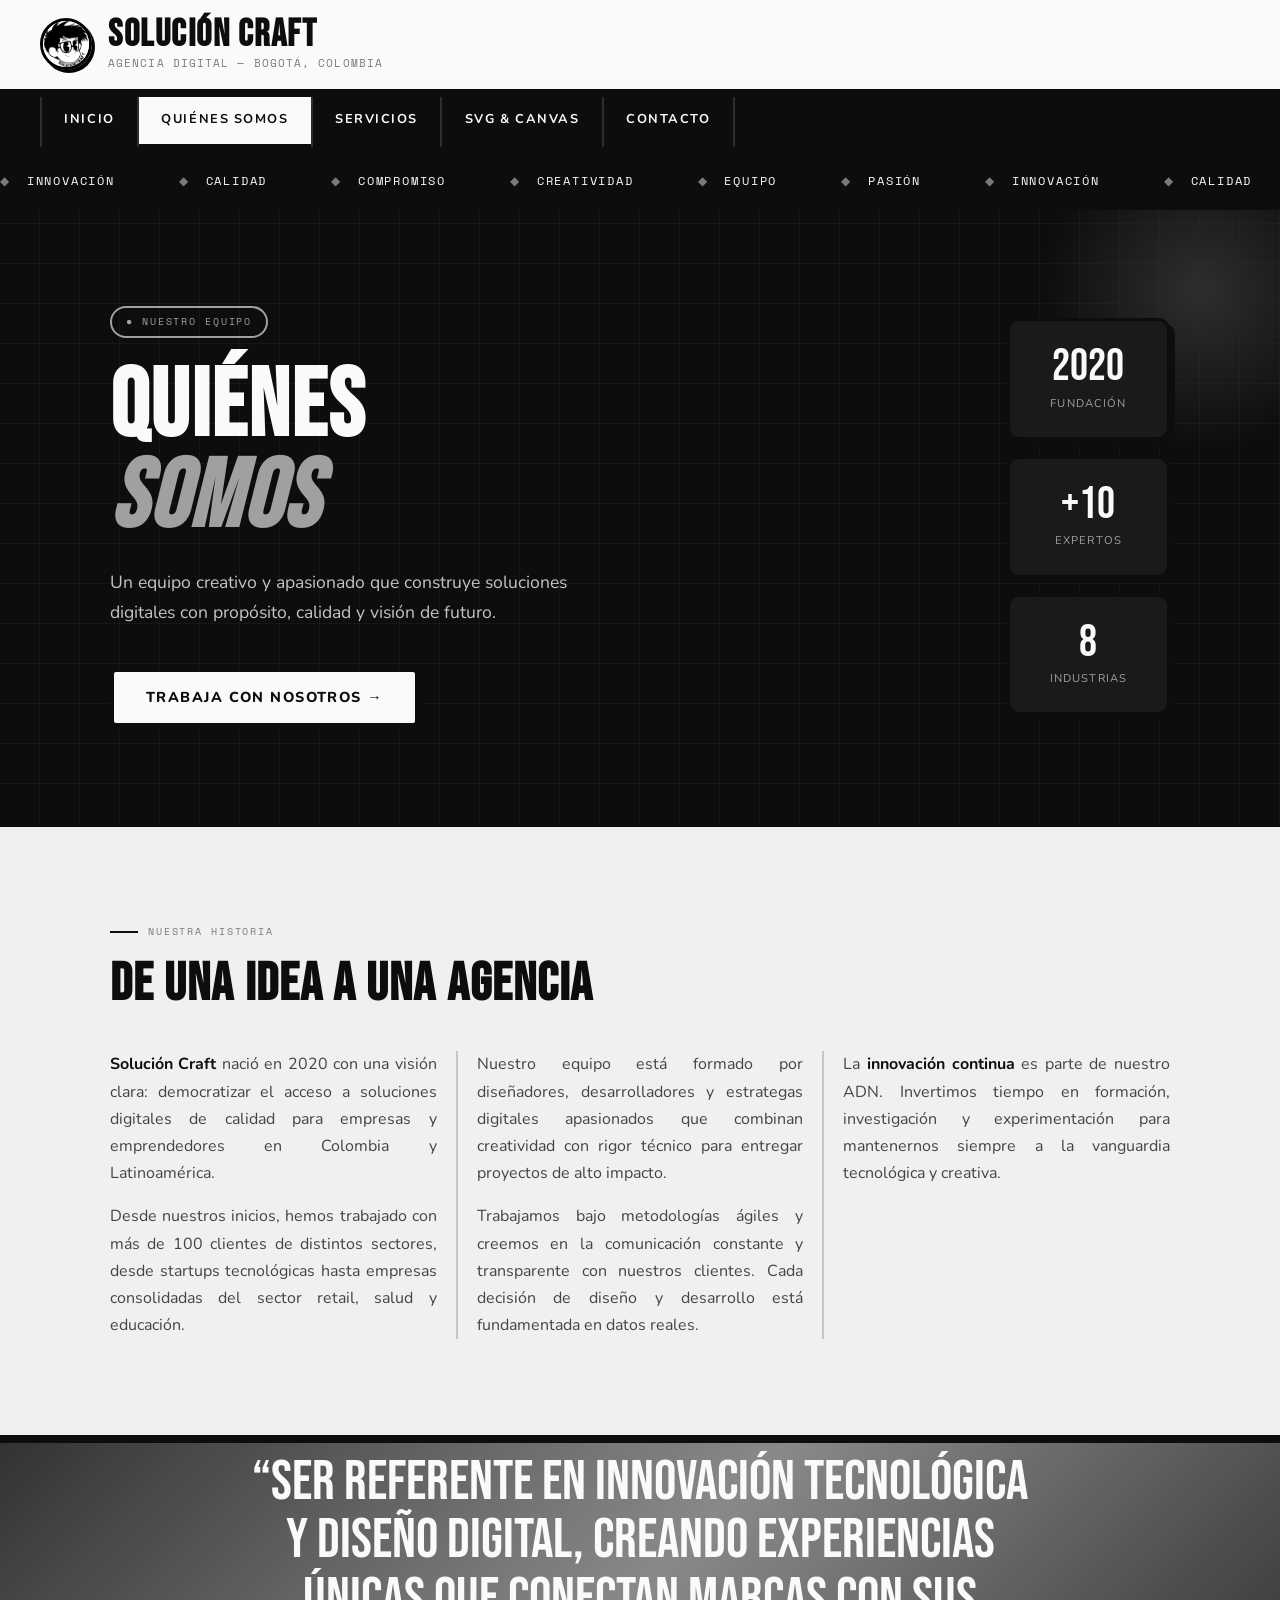
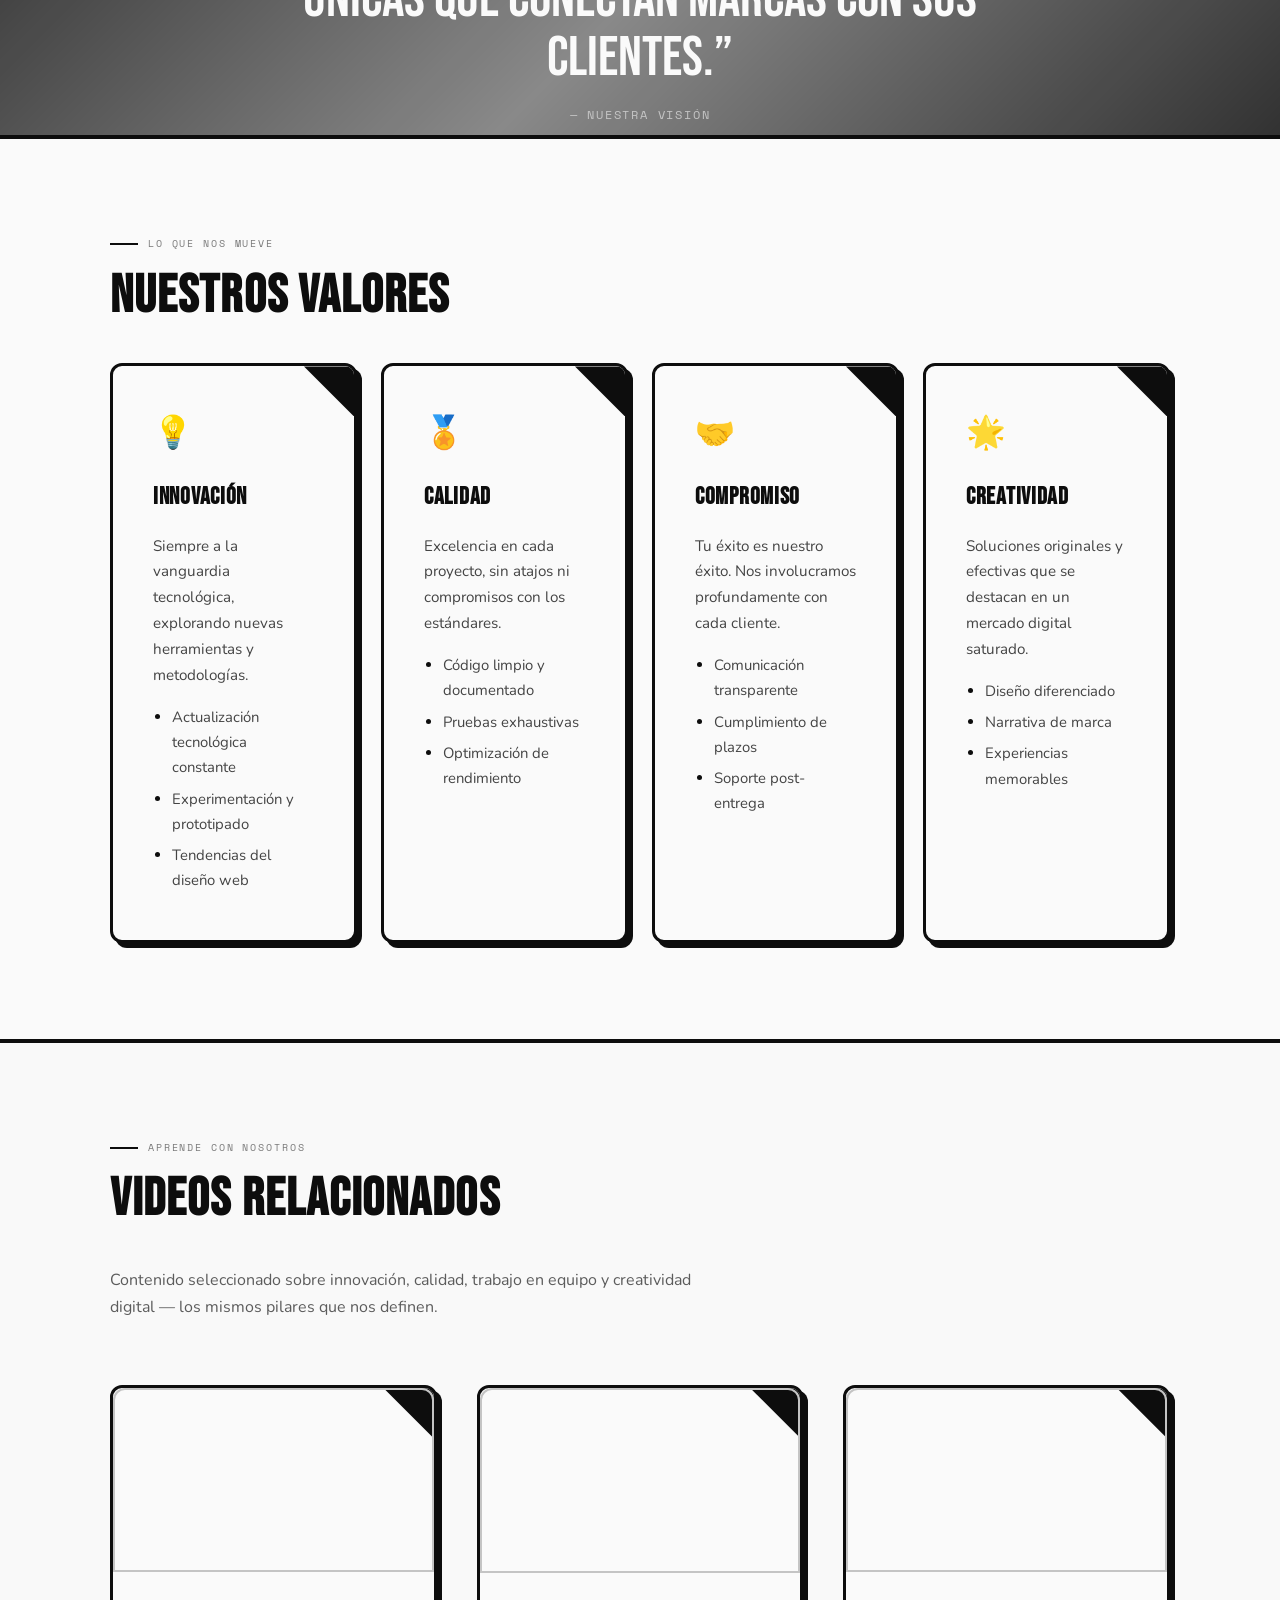
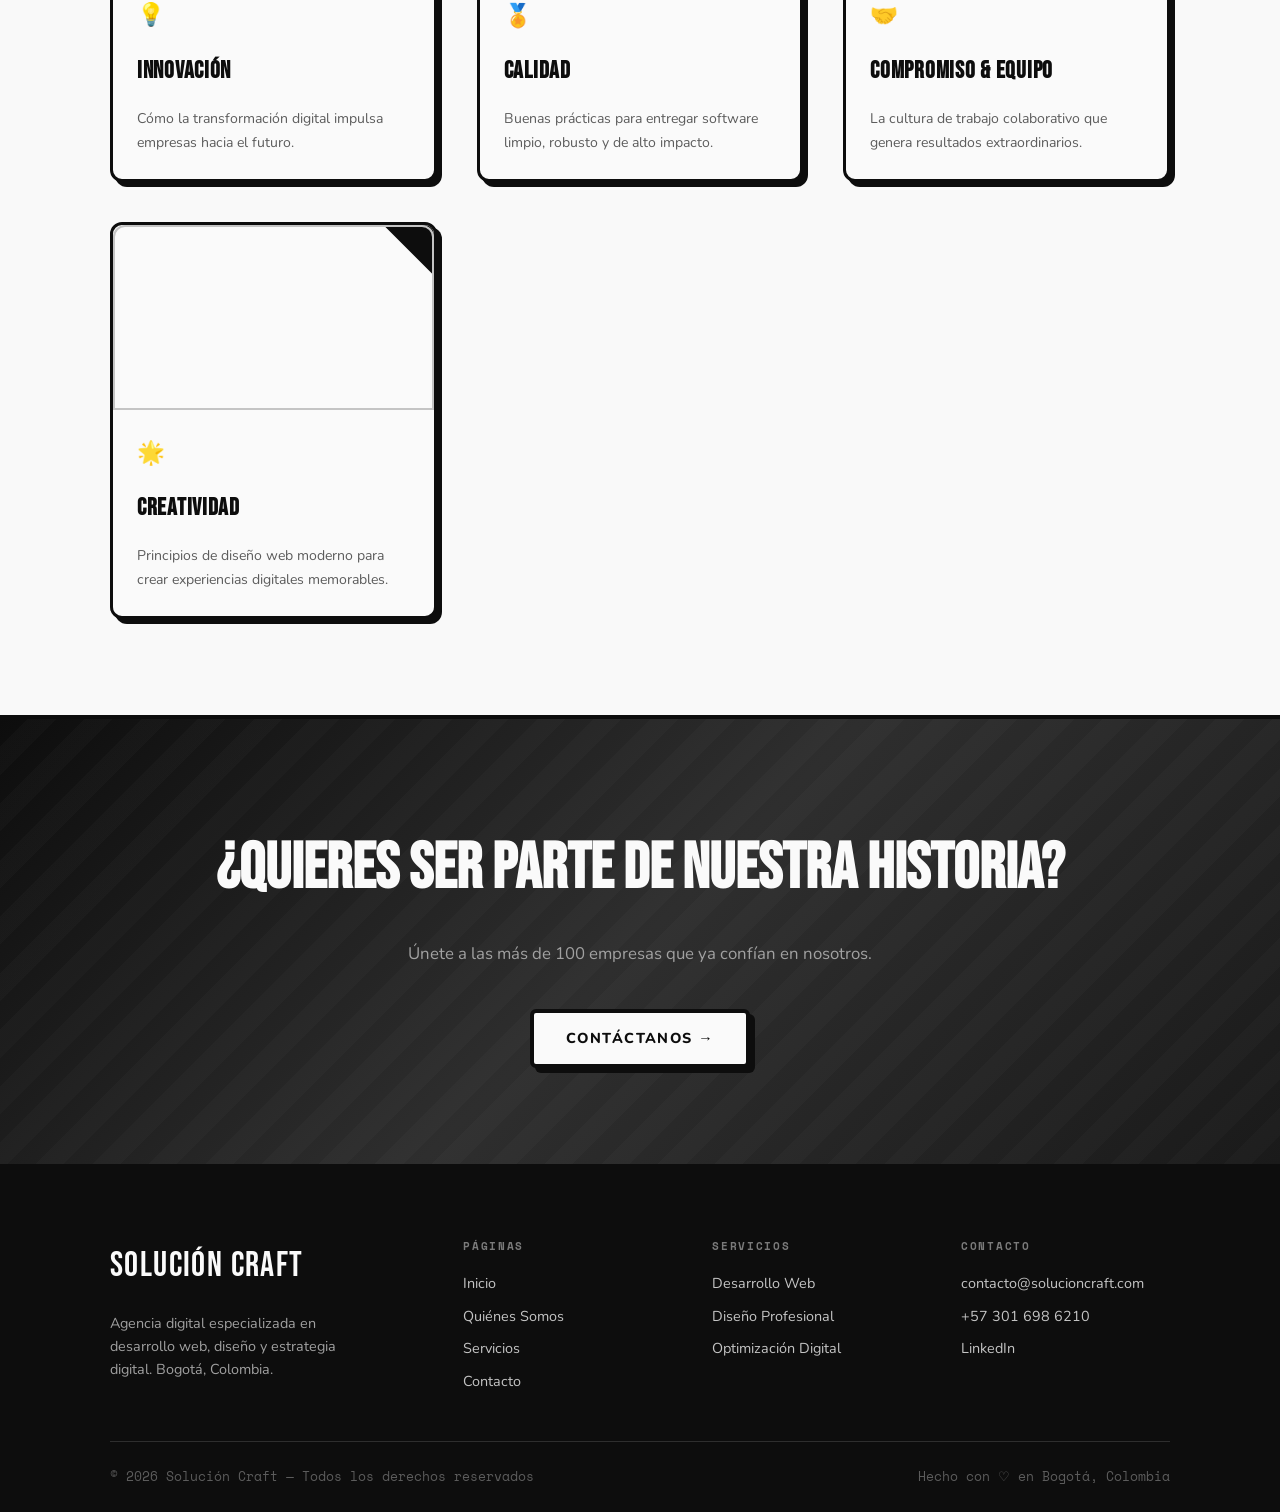
<file: quienes.html>
<!DOCTYPE html>
<html lang="es">
<head>
  <meta charset="UTF-8">
  <meta name="description" content="Conoce al equipo de Solución Craft — expertos en soluciones digitales desde 2020.">
  <meta name="viewport" content="width=device-width, initial-scale=1.0">
  <title>Quiénes Somos — Solución Craft</title>
  <link rel="preconnect" href="https://fonts.googleapis.com">
  <link rel="preconnect" href="https://fonts.gstatic.com" crossorigin>
  <link rel="stylesheet" href="css/styles.css">
  <link rel="stylesheet" href="css/responsive.css">
  <link rel="icon" type="image/x-icon" href="assets/img/favicon/favicon.ico">
</head>
<body>

<header class="main-header">
  <a href="index.html" class="header-brand">
    <img src="assets/img/logo.jpeg" alt="Logo Solución Craft" class="logo">
    <div>
      <h1>Solución Craft</h1>
      <p class="header-tagline">Agencia Digital — Bogotá, Colombia</p>
    </div>
  </a>
</header>

<nav>
  <a href="index.html">Inicio</a>
  <a href="quienes.html" class="active">Quiénes Somos</a>
  <a href="servicios.html">Servicios</a>
  <a href="visualizador.html">SVG &amp; Canvas</a>
  <a href="contacto.html">Contacto</a>
</nav>

<div class="ticker" aria-hidden="true">
  <div class="ticker-inner">
    <span class="ticker-item">Innovación</span><span class="ticker-item">Calidad</span>
    <span class="ticker-item">Compromiso</span><span class="ticker-item">Creatividad</span>
    <span class="ticker-item">Equipo</span><span class="ticker-item">Pasión</span>
    <span class="ticker-item">Innovación</span><span class="ticker-item">Calidad</span>
    <span class="ticker-item">Compromiso</span><span class="ticker-item">Creatividad</span>
    <span class="ticker-item">Equipo</span><span class="ticker-item">Pasión</span>
  </div>
</div>

<main>

  <!-- HERO -->
  <section class="hero-section">
    <div class="container hero-inner">
      <div class="hero-text">
        <span class="hero-badge">&#9679; Nuestro equipo</span>
        <h2>Quiénes<br><em>Somos</em></h2>
        <p class="lead">
          Un equipo creativo y apasionado que construye soluciones digitales
          con propósito, calidad y visión de futuro.
        </p>
        <a href="contacto.html" class="hero-cta">Trabaja con nosotros &#8594;</a>
      </div>
      <aside class="hero-stats">
        <div class="stat-card"><div class="num">2020</div><div class="lbl">Fundación</div></div>
        <div class="stat-card"><div class="num">+10</div><div class="lbl">Expertos</div></div>
        <div class="stat-card"><div class="num">8</div><div class="lbl">Industrias</div></div>
      </aside>
    </div>
  </section>

  <!-- HISTORIA + COLUMNAS (Tema 19) -->
  <section class="columns-section">
    <div class="container">
      <p class="section-label">Nuestra historia</p>
      <h2 class="section-title reveal">De una idea a una agencia</h2>
      <div class="columns-intro reveal">
        <p>
          <strong>Solución Craft</strong> nació en 2020 con una visión clara: democratizar el acceso a
          soluciones digitales de calidad para empresas y emprendedores en Colombia y Latinoamérica.
        </p>
        <p>
          Desde nuestros inicios, hemos trabajado con más de 100 clientes de distintos sectores, desde
          startups tecnológicas hasta empresas consolidadas del sector retail, salud y educación.
        </p>
        <p>
          Nuestro equipo está formado por diseñadores, desarrolladores y estrategas digitales apasionados
          que combinan creatividad con rigor técnico para entregar proyectos de alto impacto.
        </p>
        <p>
          Trabajamos bajo metodologías ágiles y creemos en la comunicación constante y transparente con
          nuestros clientes. Cada decisión de diseño y desarrollo está fundamentada en datos reales.
        </p>
        <p>
          La <strong>innovación continua</strong> es parte de nuestro ADN. Invertimos tiempo en formación,
          investigación y experimentación para mantenernos siempre a la vanguardia tecnológica y creativa.
        </p>
      </div>
    </div>
  </section>

  <!-- PARALLAX -->
  <div class="parallax-strip">
    <div class="container parallax-content">
      <blockquote>
        &ldquo;Ser referente en innovación tecnológica y diseño digital,
        creando experiencias únicas que conectan marcas con sus clientes.&rdquo;
      </blockquote>
      <cite>— Nuestra Visión</cite>
    </div>
  </div>

  <!-- VALORES + CARDS (Tema 3, 7, 8) -->
  <section class="features-section">
    <div class="container">
      <p class="section-label">Lo que nos mueve</p>
      <h2 class="section-title">Nuestros Valores</h2>
      <div class="features-grid">
        <article class="card reveal">
          <span class="card-icon">&#128161;</span>
          <h3>Innovación</h3>
          <p>Siempre a la vanguardia tecnológica, explorando nuevas herramientas y metodologías.</p>
          <ul>
            <li>Actualización tecnológica constante</li>
            <li>Experimentación y prototipado</li>
            <li>Tendencias del diseño web</li>
          </ul>
        </article>
        <article class="card reveal reveal-delay-1">
          <span class="card-icon">&#127941;</span>
          <h3>Calidad</h3>
          <p>Excelencia en cada proyecto, sin atajos ni compromisos con los estándares.</p>
          <ul>
            <li>Código limpio y documentado</li>
            <li>Pruebas exhaustivas</li>
            <li>Optimización de rendimiento</li>
          </ul>
        </article>
        <article class="card reveal reveal-delay-2">
          <span class="card-icon">&#129309;</span>
          <h3>Compromiso</h3>
          <p>Tu éxito es nuestro éxito. Nos involucramos profundamente con cada cliente.</p>
          <ul>
            <li>Comunicación transparente</li>
            <li>Cumplimiento de plazos</li>
            <li>Soporte post-entrega</li>
          </ul>
        </article>
        <article class="card reveal reveal-delay-3">
          <span class="card-icon">&#127775;</span>
          <h3>Creatividad</h3>
          <p>Soluciones originales y efectivas que se destacan en un mercado digital saturado.</p>
          <ul>
            <li>Diseño diferenciado</li>
            <li>Narrativa de marca</li>
            <li>Experiencias memorables</li>
          </ul>
        </article>
      </div>
    </div>
  </section>

  <!-- VIDEOS RELACIONADOS -->
  <section class="features-section" style="background:var(--gray-50,#f9f9f9);padding-top:var(--sp-2xl);padding-bottom:var(--sp-2xl);">
    <div class="container">
      <p class="section-label">Aprende con nosotros</p>
      <h2 class="section-title reveal">Videos Relacionados</h2>
      <p class="reveal" style="max-width:600px;margin-bottom:var(--sp-xl);color:var(--gray-600);">
        Contenido seleccionado sobre innovación, calidad, trabajo en equipo y creatividad digital — los mismos pilares que nos definen.
      </p>

      <div class="features-grid" style="grid-template-columns:repeat(auto-fit,minmax(300px,1fr));gap:var(--sp-lg);">

        <!-- Video 1: Innovación digital -->
        <article class="card reveal" style="padding:0;overflow:hidden;">
          <div class="iframe-wrapper" style="border-radius:var(--radius-md) var(--radius-md) 0 0;aspect-ratio:16/9;width:100%;">
            <iframe
              src="https://www.youtube.com/embed/Jp4PFPjOXiE"
              title="Innovación digital — cómo las empresas transforman sus negocios"
              allow="accelerometer; autoplay; clipboard-write; encrypted-media; gyroscope; picture-in-picture"
              allowfullscreen
              loading="lazy"
              style="width:100%;height:100%;border:none;">
            </iframe>
          </div>
          <div style="padding:var(--sp-md);">
            <span class="card-icon" style="font-size:1.4rem;">&#128161;</span>
            <h3 style="margin-top:var(--sp-xs);">Innovación</h3>
            <p style="font-size:0.88rem;color:var(--gray-600);">Cómo la transformación digital impulsa empresas hacia el futuro.</p>
          </div>
        </article>

        <!-- Video 2: Calidad en desarrollo web -->
        <article class="card reveal reveal-delay-1" style="padding:0;overflow:hidden;">
          <div class="iframe-wrapper" style="border-radius:var(--radius-md) var(--radius-md) 0 0;aspect-ratio:16/9;width:100%;">
            <iframe
              src="https://www.youtube.com/embed/ysEN5RaKOlA"
              title="Buenas prácticas y calidad en el desarrollo de software"
              allow="accelerometer; autoplay; clipboard-write; encrypted-media; gyroscope; picture-in-picture"
              allowfullscreen
              loading="lazy"
              style="width:100%;height:100%;border:none;">
            </iframe>
          </div>
          <div style="padding:var(--sp-md);">
            <span class="card-icon" style="font-size:1.4rem;">&#127941;</span>
            <h3 style="margin-top:var(--sp-xs);">Calidad</h3>
            <p style="font-size:0.88rem;color:var(--gray-600);">Buenas prácticas para entregar software limpio, robusto y de alto impacto.</p>
          </div>
        </article>

        <!-- Video 3: Trabajo en equipo -->
        <article class="card reveal reveal-delay-2" style="padding:0;overflow:hidden;">
          <div class="iframe-wrapper" style="border-radius:var(--radius-md) var(--radius-md) 0 0;aspect-ratio:16/9;width:100%;">
            <iframe
              src="https://www.youtube.com/embed/7CIQN7nLJKs"
              title="Trabajo en equipo y cultura organizacional en agencias digitales"
              allow="accelerometer; autoplay; clipboard-write; encrypted-media; gyroscope; picture-in-picture"
              allowfullscreen
              loading="lazy"
              style="width:100%;height:100%;border:none;">
            </iframe>
          </div>
          <div style="padding:var(--sp-md);">
            <span class="card-icon" style="font-size:1.4rem;">&#129309;</span>
            <h3 style="margin-top:var(--sp-xs);">Compromiso &amp; Equipo</h3>
            <p style="font-size:0.88rem;color:var(--gray-600);">La cultura de trabajo colaborativo que genera resultados extraordinarios.</p>
          </div>
        </article>

        <!-- Video 4: Diseño y creatividad -->
        <article class="card reveal reveal-delay-3" style="padding:0;overflow:hidden;">
          <div class="iframe-wrapper" style="border-radius:var(--radius-md) var(--radius-md) 0 0;aspect-ratio:16/9;width:100%;">
            <iframe
              src="https://www.youtube.com/embed/kK0A3B2ENPI"
              title="Creatividad y diseño web moderno para agencias digitales"
              allow="accelerometer; autoplay; clipboard-write; encrypted-media; gyroscope; picture-in-picture"
              allowfullscreen
              loading="lazy"
              style="width:100%;height:100%;border:none;">
            </iframe>
          </div>
          <div style="padding:var(--sp-md);">
            <span class="card-icon" style="font-size:1.4rem;">&#127775;</span>
            <h3 style="margin-top:var(--sp-xs);">Creatividad</h3>
            <p style="font-size:0.88rem;color:var(--gray-600);">Principios de diseño web moderno para crear experiencias digitales memorables.</p>
          </div>
        </article>

      </div>
    </div>
  </section>

  <!-- CTA -->
  <section class="cta-strip">
    <div class="container">
      <h2>¿Quieres ser parte de nuestra historia?</h2>
      <p>Únete a las más de 100 empresas que ya confían en nosotros.</p>
      <a href="contacto.html" class="hero-cta" style="display:inline-flex;">Contáctanos &#8594;</a>
    </div>
  </section>

</main>

<footer>
  <div class="container">
    <div class="footer-grid">
      <div class="footer-brand">
        <div class="logo-footer">Solución Craft</div>
        <p>Agencia digital especializada en desarrollo web, diseño y estrategia digital. Bogotá, Colombia.</p>
      </div>
      <div class="footer-col">
        <h4>Páginas</h4>
        <a href="index.html">Inicio</a>
        <a href="quienes.html">Quiénes Somos</a>
        <a href="servicios.html">Servicios</a>
        <a href="contacto.html">Contacto</a>
      </div>
      <div class="footer-col">
        <h4>Servicios</h4>
        <a href="servicios.html">Desarrollo Web</a>
        <a href="servicios.html">Diseño Profesional</a>
        <a href="servicios.html">Optimización Digital</a>
      </div>
      <div class="footer-col">
        <h4>Contacto</h4>
        <a href="mailto:contacto@solucioncraft.com">contacto@solucioncraft.com</a>
        <a href="tel:+573016986210">+57 301 698 6210</a>
        <a href="#">LinkedIn</a>
      </div>
    </div>
    <div class="footer-bottom">
      <p>&copy; <span id="footer-year">2025</span> Solución Craft — Todos los derechos reservados</p>
      <p>Hecho con &#9825; en Bogotá, Colombia</p>
    </div>
  </div>
</footer>

<script src="js/main.js"></script>
</body>
</html>
</file>
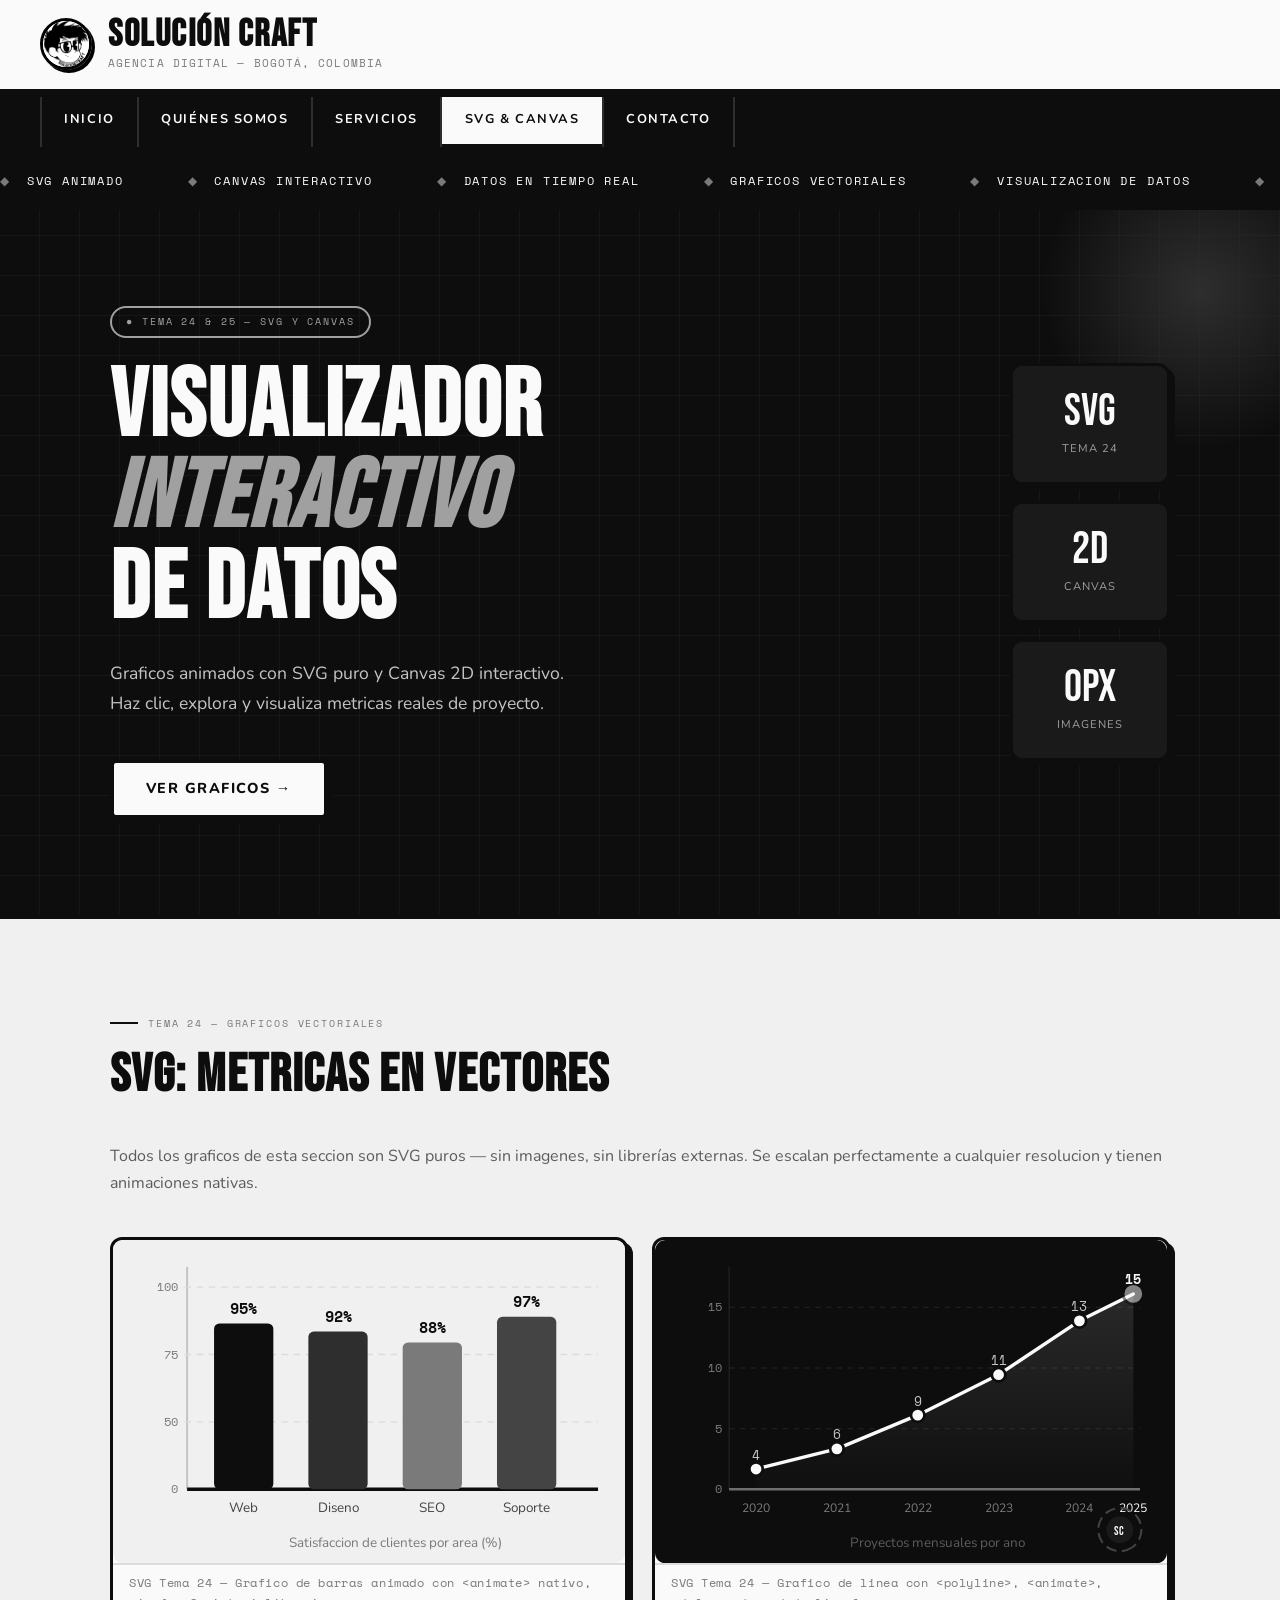
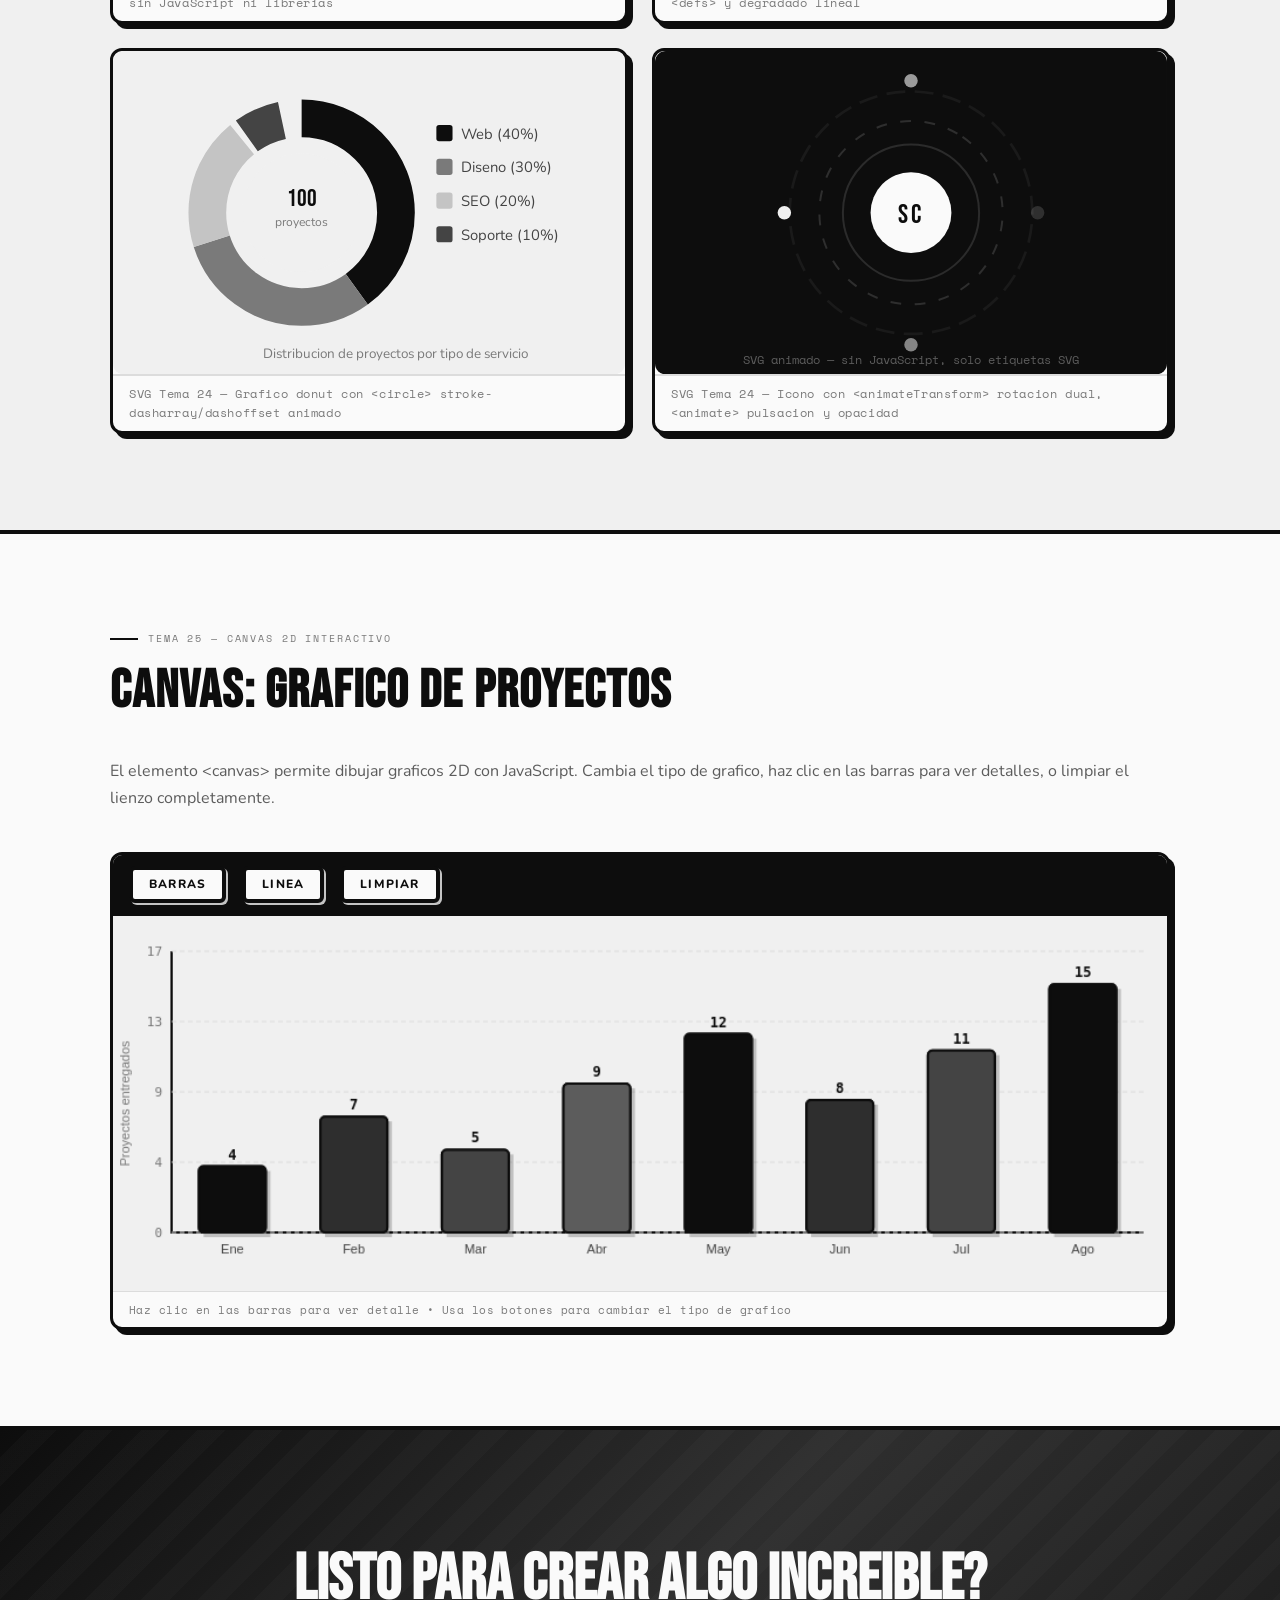
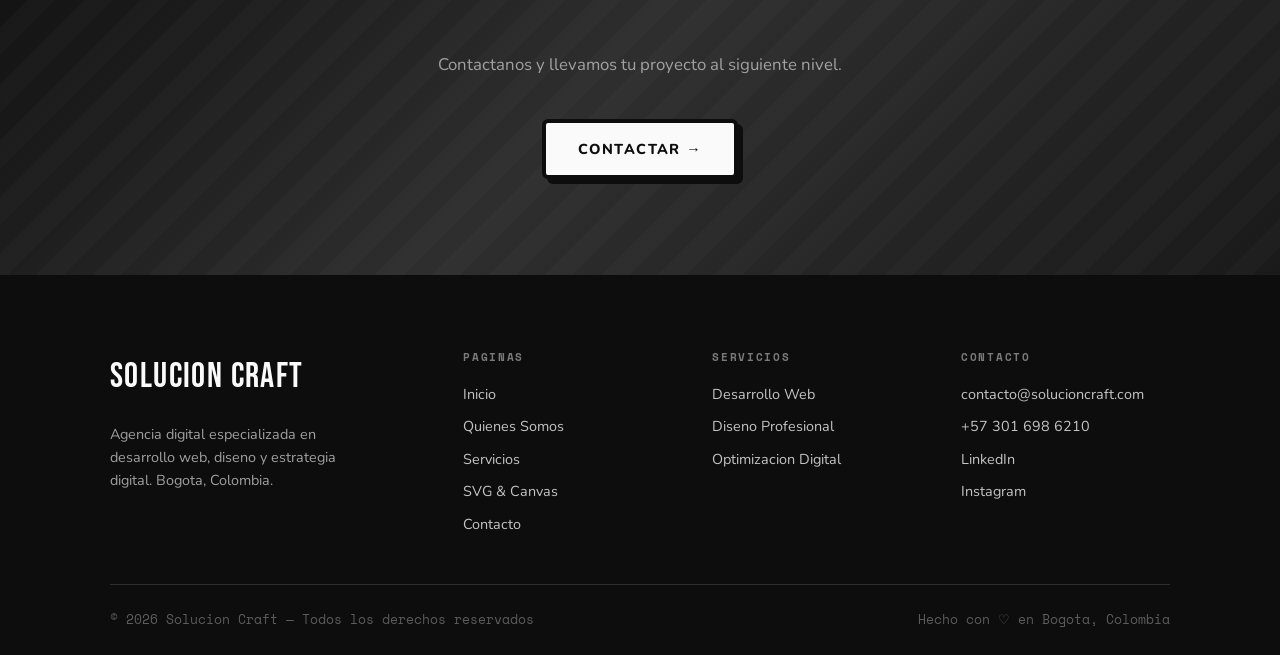
<file: visualizador.html>
<!DOCTYPE html>
<!-- TEMA 1: ESTRUCTURA SEMÁNTICA HTML5 -->
<html lang="es">
<head>
  <meta charset="UTF-8">
  <meta name="description" content="Solución Craft — Visualizador interactivo SVG y Canvas: gráficos animados y datos en tiempo real.">
  <meta name="viewport" content="width=device-width, initial-scale=1.0">
  <title>SVG &amp; Canvas — Solución Craft</title>
  <link rel="preconnect" href="https://fonts.googleapis.com">
  <link rel="preconnect" href="https://fonts.gstatic.com" crossorigin>
  <link rel="stylesheet" href="css/styles.css">
  <link rel="stylesheet" href="css/responsive.css">
  <link rel="icon" type="image/x-icon" href="assets/img/favicon/favicon.ico">
  <link rel="apple-touch-icon" href="assets/img/favicon/apple-touch-icon.png">
  <link rel="manifest" href="assets/img/favicon/site.webmanifest">
</head>
<body>

  <header class="main-header">
    <a href="index.html" class="header-brand">
      <img src="assets/img/logo.jpeg" alt="Logo Solución Craft" class="logo">
      <div>
        <h1>Solución Craft</h1>
        <p class="header-tagline">Agencia Digital &mdash; Bogotá, Colombia</p>
      </div>
    </a>
  </header>

  <nav>
    <a href="index.html">Inicio</a>
    <a href="quienes.html">Quiénes Somos</a>
    <a href="servicios.html">Servicios</a>
    <a href="visualizador.html" class="active">SVG &amp; Canvas</a>
    <a href="contacto.html">Contacto</a>
  </nav>

  <div class="ticker" aria-hidden="true">
    <div class="ticker-inner">
      <span class="ticker-item">SVG Animado</span>
      <span class="ticker-item">Canvas Interactivo</span>
      <span class="ticker-item">Datos en tiempo real</span>
      <span class="ticker-item">Graficos vectoriales</span>
      <span class="ticker-item">Visualizacion de datos</span>
      <span class="ticker-item">SVG Animado</span>
      <span class="ticker-item">Canvas Interactivo</span>
      <span class="ticker-item">Datos en tiempo real</span>
      <span class="ticker-item">Graficos vectoriales</span>
      <span class="ticker-item">Visualizacion de datos</span>
    </div>
  </div>

  <main>

    <!-- HERO -->
    <section class="hero-section">
      <div class="container hero-inner">
        <div class="hero-text">
          <span class="hero-badge">&#9679; Tema 24 &amp; 25 — SVG y Canvas</span>
          <h2>Visualizador<br><em>Interactivo</em><br>de Datos</h2>
          <p class="lead">
            Graficos animados con SVG puro y Canvas 2D interactivo.
            Haz clic, explora y visualiza metricas reales de proyecto.
          </p>
          <a href="#canvas-section" class="hero-cta">Ver graficos &#8594;</a>
        </div>
        <aside class="hero-stats">
          <div class="stat-card"><div class="num">SVG</div><div class="lbl">Tema 24</div></div>
          <div class="stat-card"><div class="num">2D</div><div class="lbl">Canvas</div></div>
          <div class="stat-card"><div class="num">0px</div><div class="lbl">Imagenes</div></div>
        </aside>
      </div>
    </section>

    <!-- ================================================
         TEMA 24: SVG — Gráficos vectoriales
         ================================================ -->
    <section class="svg-section">
      <div class="container">
        <p class="section-label">Tema 24 — Graficos vectoriales</p>
        <h2 class="section-title reveal">SVG: Metricas en Vectores</h2>
        <p class="reveal" style="color:var(--gray-600);margin-bottom:var(--sp-lg);">
          Todos los graficos de esta seccion son SVG puros — sin imagenes, sin librerías externas.
          Se escalan perfectamente a cualquier resolucion y tienen animaciones nativas.
        </p>

        <div class="svg-grid reveal">

          <!-- SVG 1: gráfico de barras animado -->
          <figure class="svg-card">
            <svg viewBox="0 0 380 240" xmlns="http://www.w3.org/2000/svg" role="img" aria-label="Grafico de satisfaccion por servicio">
              <title>Satisfaccion por servicio — Solucion Craft</title>
              <rect width="380" height="240" fill="#f0f0f0" rx="8"/>
              <!-- Ejes -->
              <line x1="55" y1="20" x2="55" y2="185" stroke="#c4c4c4" stroke-width="1.5"/>
              <line x1="55" y1="185" x2="360" y2="185" stroke="#0d0d0d" stroke-width="2.5"/>
              <!-- Líneas guía -->
              <line x1="53" y1="135" x2="360" y2="135" stroke="#dcdcdc" stroke-width="1" stroke-dasharray="5,4"/>
              <line x1="53" y1="85"  x2="360" y2="85"  stroke="#dcdcdc" stroke-width="1" stroke-dasharray="5,4"/>
              <line x1="53" y1="35"  x2="360" y2="35"  stroke="#dcdcdc" stroke-width="1" stroke-dasharray="5,4"/>
              <!-- Labels eje Y -->
              <text x="48" y="188" text-anchor="end" font-size="9" font-family="Space Mono,monospace" fill="#7a7a7a">0</text>
              <text x="48" y="138" text-anchor="end" font-size="9" font-family="Space Mono,monospace" fill="#7a7a7a">50</text>
              <text x="48" y="88"  text-anchor="end" font-size="9" font-family="Space Mono,monospace" fill="#7a7a7a">75</text>
              <text x="48" y="38"  text-anchor="end" font-size="9" font-family="Space Mono,monospace" fill="#7a7a7a">100</text>
              <!-- Barra 1: Web 95% -->
              <rect x="75" y="62" width="44" height="123" fill="#0d0d0d" rx="4">
                <animate attributeName="height" from="0" to="123" dur="0.9s" fill="freeze" calcMode="spline" keySplines="0.34 1.56 0.64 1"/>
                <animate attributeName="y" from="185" to="62" dur="0.9s" fill="freeze" calcMode="spline" keySplines="0.34 1.56 0.64 1"/>
              </rect>
              <text x="97" y="55" text-anchor="middle" font-size="11" font-family="Space Mono,monospace" fill="#0d0d0d" font-weight="bold">95%</text>
              <text x="97" y="202" text-anchor="middle" font-size="10" font-family="Nunito,sans-serif" fill="#444">Web</text>
              <!-- Barra 2: Diseño 92% -->
              <rect x="145" y="68" width="44" height="117" fill="#2e2e2e" rx="4">
                <animate attributeName="height" from="0" to="117" dur="0.9s" begin="0.15s" fill="freeze" calcMode="spline" keySplines="0.34 1.56 0.64 1"/>
                <animate attributeName="y" from="185" to="68" dur="0.9s" begin="0.15s" fill="freeze" calcMode="spline" keySplines="0.34 1.56 0.64 1"/>
              </rect>
              <text x="167" y="61" text-anchor="middle" font-size="11" font-family="Space Mono,monospace" fill="#0d0d0d" font-weight="bold">92%</text>
              <text x="167" y="202" text-anchor="middle" font-size="10" font-family="Nunito,sans-serif" fill="#444">Diseno</text>
              <!-- Barra 3: SEO 88% -->
              <rect x="215" y="76" width="44" height="109" fill="#7a7a7a" rx="4">
                <animate attributeName="height" from="0" to="109" dur="0.9s" begin="0.3s" fill="freeze" calcMode="spline" keySplines="0.34 1.56 0.64 1"/>
                <animate attributeName="y" from="185" to="76" dur="0.9s" begin="0.3s" fill="freeze" calcMode="spline" keySplines="0.34 1.56 0.64 1"/>
              </rect>
              <text x="237" y="69" text-anchor="middle" font-size="11" font-family="Space Mono,monospace" fill="#0d0d0d" font-weight="bold">88%</text>
              <text x="237" y="202" text-anchor="middle" font-size="10" font-family="Nunito,sans-serif" fill="#444">SEO</text>
              <!-- Barra 4: Soporte 97% -->
              <rect x="285" y="57" width="44" height="128" fill="#444444" rx="4">
                <animate attributeName="height" from="0" to="128" dur="0.9s" begin="0.45s" fill="freeze" calcMode="spline" keySplines="0.34 1.56 0.64 1"/>
                <animate attributeName="y" from="185" to="57" dur="0.9s" begin="0.45s" fill="freeze" calcMode="spline" keySplines="0.34 1.56 0.64 1"/>
              </rect>
              <text x="307" y="50" text-anchor="middle" font-size="11" font-family="Space Mono,monospace" fill="#0d0d0d" font-weight="bold">97%</text>
              <text x="307" y="202" text-anchor="middle" font-size="10" font-family="Nunito,sans-serif" fill="#444">Soporte</text>
              <!-- Título -->
              <text x="210" y="228" text-anchor="middle" font-size="10" font-family="Nunito,sans-serif" fill="#7a7a7a">Satisfaccion de clientes por area (%)</text>
            </svg>
            <figcaption>SVG Tema 24 — Grafico de barras animado con &lt;animate&gt; nativo, sin JavaScript ni librerias</figcaption>
          </figure>

          <!-- SVG 2: ícono animado + diagrama de línea -->
          <figure class="svg-card">
            <svg viewBox="0 0 380 240" xmlns="http://www.w3.org/2000/svg" role="img" aria-label="Diagrama de crecimiento de proyectos">
              <title>Crecimiento de proyectos — Solucion Craft</title>
              <rect width="380" height="240" fill="#0d0d0d" rx="8"/>
              <!-- Fondo grid sutil -->
              <line x1="55" y1="20" x2="55" y2="185" stroke="rgba(255,255,255,0.08)" stroke-width="1"/>
              <line x1="55" y1="185" x2="360" y2="185" stroke="rgba(255,255,255,0.4)" stroke-width="2"/>
              <line x1="55" y1="140" x2="360" y2="140" stroke="rgba(255,255,255,0.07)" stroke-width="1" stroke-dasharray="4,4"/>
              <line x1="55" y1="95"  x2="360" y2="95"  stroke="rgba(255,255,255,0.07)" stroke-width="1" stroke-dasharray="4,4"/>
              <line x1="55" y1="50"  x2="360" y2="50"  stroke="rgba(255,255,255,0.07)" stroke-width="1" stroke-dasharray="4,4"/>
              <!-- Labels eje Y -->
              <text x="50" y="188" text-anchor="end" font-size="9" font-family="Space Mono,monospace" fill="#7a7a7a">0</text>
              <text x="50" y="143" text-anchor="end" font-size="9" font-family="Space Mono,monospace" fill="#7a7a7a">5</text>
              <text x="50" y="98"  text-anchor="end" font-size="9" font-family="Space Mono,monospace" fill="#7a7a7a">10</text>
              <text x="50" y="53"  text-anchor="end" font-size="9" font-family="Space Mono,monospace" fill="#7a7a7a">15</text>
              <!-- Área bajo la línea (degradado) -->
              <defs>
                <linearGradient id="areaGrad" x1="0" y1="0" x2="0" y2="1">
                  <stop offset="0%" stop-color="#fafafa" stop-opacity="0.12"/>
                  <stop offset="100%" stop-color="#fafafa" stop-opacity="0.01"/>
                </linearGradient>
              </defs>
              <polygon points="75,170 135,155 195,130 255,100 315,60 355,40 355,185 75,185" fill="url(#areaGrad)"/>
              <!-- Línea de tendencia -->
              <polyline points="75,170 135,155 195,130 255,100 315,60 355,40"
                fill="none" stroke="#fafafa" stroke-width="2.5" stroke-linejoin="round" stroke-linecap="round">
                <animate attributeName="stroke-dasharray" from="0,600" to="600,0" dur="1.4s" fill="freeze"/>
              </polyline>
              <!-- Puntos -->
              <circle cx="75"  cy="170" r="5" fill="#fafafa" stroke="#0d0d0d" stroke-width="2">
                <animate attributeName="opacity" from="0" to="1" dur="0.3s" begin="0.2s" fill="freeze"/>
              </circle>
              <circle cx="135" cy="155" r="5" fill="#fafafa" stroke="#0d0d0d" stroke-width="2">
                <animate attributeName="opacity" from="0" to="1" dur="0.3s" begin="0.45s" fill="freeze"/>
              </circle>
              <circle cx="195" cy="130" r="5" fill="#fafafa" stroke="#0d0d0d" stroke-width="2">
                <animate attributeName="opacity" from="0" to="1" dur="0.3s" begin="0.7s" fill="freeze"/>
              </circle>
              <circle cx="255" cy="100" r="5" fill="#fafafa" stroke="#0d0d0d" stroke-width="2">
                <animate attributeName="opacity" from="0" to="1" dur="0.3s" begin="0.95s" fill="freeze"/>
              </circle>
              <circle cx="315" cy="60"  r="5" fill="#fafafa" stroke="#0d0d0d" stroke-width="2">
                <animate attributeName="opacity" from="0" to="1" dur="0.3s" begin="1.2s" fill="freeze"/>
              </circle>
              <circle cx="355" cy="40"  r="7" fill="#fafafa" stroke="#0d0d0d" stroke-width="2">
                <animate attributeName="r" values="7;10;7" dur="1.5s" begin="1.4s" repeatCount="indefinite"/>
                <animate attributeName="opacity" from="0" to="1" dur="0.3s" begin="1.4s" fill="freeze"/>
              </circle>
              <!-- Valores -->
              <text x="75"  y="163" text-anchor="middle" font-size="10" font-family="Space Mono,monospace" fill="#c4c4c4">4</text>
              <text x="135" y="148" text-anchor="middle" font-size="10" font-family="Space Mono,monospace" fill="#c4c4c4">6</text>
              <text x="195" y="123" text-anchor="middle" font-size="10" font-family="Space Mono,monospace" fill="#c4c4c4">9</text>
              <text x="255" y="93"  text-anchor="middle" font-size="10" font-family="Space Mono,monospace" fill="#c4c4c4">11</text>
              <text x="315" y="53"  text-anchor="middle" font-size="10" font-family="Space Mono,monospace" fill="#c4c4c4">13</text>
              <text x="355" y="33"  text-anchor="middle" font-size="10" font-family="Space Mono,monospace" fill="#fafafa" font-weight="bold">15</text>
              <!-- Labels eje X -->
              <text x="75"  y="202" text-anchor="middle" font-size="9" font-family="Nunito,sans-serif" fill="#7a7a7a">2020</text>
              <text x="135" y="202" text-anchor="middle" font-size="9" font-family="Nunito,sans-serif" fill="#7a7a7a">2021</text>
              <text x="195" y="202" text-anchor="middle" font-size="9" font-family="Nunito,sans-serif" fill="#7a7a7a">2022</text>
              <text x="255" y="202" text-anchor="middle" font-size="9" font-family="Nunito,sans-serif" fill="#7a7a7a">2023</text>
              <text x="315" y="202" text-anchor="middle" font-size="9" font-family="Nunito,sans-serif" fill="#7a7a7a">2024</text>
              <text x="355" y="202" text-anchor="middle" font-size="9" font-family="Nunito,sans-serif" fill="#fafafa">2025</text>
              <text x="210" y="228" text-anchor="middle" font-size="10" font-family="Nunito,sans-serif" fill="#5c5c5c">Proyectos mensuales por ano</text>
              <!-- Ícono SC animado esquina -->
              <circle cx="345" cy="215" r="16" fill="none" stroke="#444" stroke-width="1.5" stroke-dasharray="8,4">
                <animateTransform attributeName="transform" type="rotate" from="0 345 215" to="360 345 215" dur="10s" repeatCount="indefinite"/>
              </circle>
              <circle cx="345" cy="215" r="10" fill="#1a1a1a"/>
              <text x="345" y="219" text-anchor="middle" font-size="9" font-family="Bebas Neue,Impact,sans-serif" fill="#fafafa" letter-spacing="1">SC</text>
            </svg>
            <figcaption>SVG Tema 24 — Grafico de linea con &lt;polyline&gt;, &lt;animate&gt;, &lt;defs&gt; y degradado lineal</figcaption>
          </figure>

          <!-- SVG 3: donut / pastel -->
          <figure class="svg-card">
            <svg viewBox="0 0 380 240" xmlns="http://www.w3.org/2000/svg" role="img" aria-label="Distribucion de servicios">
              <title>Distribucion de proyectos por tipo</title>
              <rect width="380" height="240" fill="#f0f0f0" rx="8"/>
              <!-- Donut chart manual con stroke-dasharray -->
              <!-- Total circunferencia con r=70: 2*pi*70 ≈ 439.8 -->
              <!-- Web 40%: 175.9 -->
              <circle cx="140" cy="120" r="70" fill="none" stroke="#0d0d0d" stroke-width="28"
                stroke-dasharray="175.9 263.9" stroke-dashoffset="0" transform="rotate(-90 140 120)">
                <animate attributeName="stroke-dasharray" from="0 439.8" to="175.9 263.9" dur="1s" fill="freeze"/>
              </circle>
              <!-- Diseño 30%: 131.9 -->
              <circle cx="140" cy="120" r="70" fill="none" stroke="#7a7a7a" stroke-width="28"
                stroke-dasharray="131.9 307.9" stroke-dashoffset="-175.9" transform="rotate(-90 140 120)">
                <animate attributeName="stroke-dasharray" from="0 439.8" to="131.9 307.9" dur="1s" begin="0.3s" fill="freeze"/>
              </circle>
              <!-- SEO 20%: 87.96 -->
              <circle cx="140" cy="120" r="70" fill="none" stroke="#c4c4c4" stroke-width="28"
                stroke-dasharray="87.96 351.84" stroke-dashoffset="-307.8" transform="rotate(-90 140 120)">
                <animate attributeName="stroke-dasharray" from="0 439.8" to="87.96 351.84" dur="1s" begin="0.6s" fill="freeze"/>
              </circle>
              <!-- Soporte 10%: 43.98 -->
              <circle cx="140" cy="120" r="70" fill="none" stroke="#444" stroke-width="28"
                stroke-dasharray="43.98 395.82" stroke-dashoffset="-395.76" transform="rotate(-90 140 120)">
                <animate attributeName="stroke-dasharray" from="0 439.8" to="43.98 395.82" dur="1s" begin="0.9s" fill="freeze"/>
              </circle>
              <!-- Centro -->
              <circle cx="140" cy="120" r="44" fill="#f0f0f0"/>
              <text x="140" y="115" text-anchor="middle" font-size="18" font-family="Bebas Neue,Impact,sans-serif" fill="#0d0d0d">100</text>
              <text x="140" y="130" text-anchor="middle" font-size="9" font-family="Nunito,sans-serif" fill="#7a7a7a">proyectos</text>
              <!-- Leyenda -->
              <rect x="240" y="55"  width="12" height="12" fill="#0d0d0d" rx="2"/><text x="258" y="65"  font-size="11" font-family="Nunito,sans-serif" fill="#444">Web (40%)</text>
              <rect x="240" y="80"  width="12" height="12" fill="#7a7a7a" rx="2"/><text x="258" y="90"  font-size="11" font-family="Nunito,sans-serif" fill="#444">Diseno (30%)</text>
              <rect x="240" y="105" width="12" height="12" fill="#c4c4c4" rx="2"/><text x="258" y="115" font-size="11" font-family="Nunito,sans-serif" fill="#444">SEO (20%)</text>
              <rect x="240" y="130" width="12" height="12" fill="#444" rx="2"/>   <text x="258" y="140" font-size="11" font-family="Nunito,sans-serif" fill="#444">Soporte (10%)</text>
              <text x="210" y="228" text-anchor="middle" font-size="10" font-family="Nunito,sans-serif" fill="#7a7a7a">Distribucion de proyectos por tipo de servicio</text>
            </svg>
            <figcaption>SVG Tema 24 — Grafico donut con &lt;circle&gt; stroke-dasharray/dashoffset animado</figcaption>
          </figure>

          <!-- SVG 4: ícono de marca animado -->
          <figure class="svg-card">
            <svg viewBox="0 0 380 240" xmlns="http://www.w3.org/2000/svg" role="img" aria-label="Icono animado Solucion Craft">
              <title>Icono animado de Solucion Craft</title>
              <rect width="380" height="240" fill="#0d0d0d" rx="8"/>
              <!-- Círculo exterior giratorio -->
              <circle cx="190" cy="120" r="90" fill="none" stroke="#1a1a1a" stroke-width="2" stroke-dasharray="14,7">
                <animateTransform attributeName="transform" type="rotate" from="0 190 120" to="360 190 120" dur="18s" repeatCount="indefinite"/>
              </circle>
              <!-- Círculo medio giratorio inverso -->
              <circle cx="190" cy="120" r="68" fill="none" stroke="#2e2e2e" stroke-width="1.5" stroke-dasharray="8,10">
                <animateTransform attributeName="transform" type="rotate" from="0 190 120" to="-360 190 120" dur="10s" repeatCount="indefinite"/>
              </circle>
              <!-- Círculo interior pulsante -->
              <circle cx="190" cy="120" r="46" fill="none" stroke="#444" stroke-width="1.5">
                <animate attributeName="r" values="46;52;46" dur="2.5s" repeatCount="indefinite"/>
                <animate attributeName="opacity" values="1;0.4;1" dur="2.5s" repeatCount="indefinite"/>
              </circle>
              <!-- Centro sólido -->
              <circle cx="190" cy="120" r="30" fill="#fafafa"/>
              <text x="190" y="128" text-anchor="middle" font-size="20" font-family="Bebas Neue,Impact,sans-serif" fill="#0d0d0d" letter-spacing="2">SC</text>
              <!-- 4 puntos cardinales pulsantes -->
              <circle cx="190" cy="22" r="5" fill="#fafafa"><animate attributeName="opacity" values="1;0.1;1" dur="2s" repeatCount="indefinite" begin="0s"/></circle>
              <circle cx="284" cy="120" r="5" fill="#fafafa"><animate attributeName="opacity" values="1;0.1;1" dur="2s" repeatCount="indefinite" begin="0.5s"/></circle>
              <circle cx="190" cy="218" r="5" fill="#fafafa"><animate attributeName="opacity" values="1;0.1;1" dur="2s" repeatCount="indefinite" begin="1s"/></circle>
              <circle cx="96"  cy="120" r="5" fill="#fafafa"><animate attributeName="opacity" values="1;0.1;1" dur="2s" repeatCount="indefinite" begin="1.5s"/></circle>
              <!-- Label -->
              <text x="190" y="232" text-anchor="middle" font-size="9" font-family="Space Mono,monospace" fill="#5c5c5c">SVG animado — sin JavaScript, solo etiquetas SVG</text>
            </svg>
            <figcaption>SVG Tema 24 — Icono con &lt;animateTransform&gt; rotacion dual, &lt;animate&gt; pulsacion y opacidad</figcaption>
          </figure>

        </div>
      </div>
    </section>

    <!-- ================================================
         TEMA 25: CANVAS — Visualizador interactivo
         ================================================ -->
    <section class="canvas-section" id="canvas-section">
      <div class="container">
        <p class="section-label">Tema 25 — Canvas 2D interactivo</p>
        <h2 class="section-title reveal">Canvas: Grafico de Proyectos</h2>
        <p class="reveal" style="color:var(--gray-600);margin-bottom:var(--sp-lg);">
          El elemento &lt;canvas&gt; permite dibujar graficos 2D con JavaScript. Cambia el tipo de grafico,
          haz clic en las barras para ver detalles, o limpiar el lienzo completamente.
        </p>
        <div class="canvas-wrapper reveal">
          <div class="canvas-controls">
            <button class="btn-secondary" id="btn-barras">Barras</button>
            <button class="btn-secondary" id="btn-linea">Linea</button>
            <button class="btn-secondary" id="btn-limpiar">Limpiar</button>
          </div>
          <!-- TEMA 25: elemento canvas -->
          <canvas id="grafico-canvas" width="900" height="320" aria-label="Grafico de proyectos por mes">
            Tu navegador no soporta Canvas.
          </canvas>
          <p class="canvas-hint">Haz clic en las barras para ver detalle &bull; Usa los botones para cambiar el tipo de grafico</p>
        </div>
      </div>
    </section>

    <!-- CTA -->
    <section class="cta-strip">
      <div class="container">
        <h2>Listo para crear algo increible?</h2>
        <p>Contactanos y llevamos tu proyecto al siguiente nivel.</p>
        <a href="contacto.html" class="hero-cta" style="display:inline-flex;">Contactar &#8594;</a>
      </div>
    </section>

  </main>

  <footer>
    <div class="container">
      <div class="footer-grid">
        <div class="footer-brand">
          <div class="logo-footer">Solucion Craft</div>
          <p>Agencia digital especializada en desarrollo web, diseno y estrategia digital. Bogota, Colombia.</p>
        </div>
        <div class="footer-col">
          <h4>Paginas</h4>
          <a href="index.html">Inicio</a>
          <a href="quienes.html">Quienes Somos</a>
          <a href="servicios.html">Servicios</a>
          <a href="visualizador.html">SVG &amp; Canvas</a>
          <a href="contacto.html">Contacto</a>
        </div>
        <div class="footer-col">
          <h4>Servicios</h4>
          <a href="servicios.html">Desarrollo Web</a>
          <a href="servicios.html">Diseno Profesional</a>
          <a href="servicios.html">Optimizacion Digital</a>
        </div>
        <div class="footer-col">
          <h4>Contacto</h4>
          <a href="mailto:contacto@solucioncraft.com">contacto@solucioncraft.com</a>
          <a href="tel:+573016986210">+57 301 698 6210</a>
          <a href="#">LinkedIn</a>
          <a href="#">Instagram</a>
        </div>
      </div>
      <div class="footer-bottom">
        <p>&copy; <span id="footer-year">2025</span> Solucion Craft — Todos los derechos reservados</p>
        <p>Hecho con &#9825; en Bogota, Colombia</p>
      </div>
    </div>
  </footer>

  <script src="js/main.js"></script>
</body>
</html>
</file>
<file: css/styles.css>
/* ============================================================
   SOLUCIÓN CRAFT — Design System
   Paleta: Blanco, Negro y Escala de Grises (estilo cartoon)
   Temas 1–23 cubiertos
   ============================================================ */

/* ===== TEMA 10: TIPOGRAFÍAS ===== */
@import url('https://fonts.googleapis.com/css2?family=Bebas+Neue&family=Nunito:ital,wght@0,400;0,600;0,700;0,800;0,900;1,400&family=Space+Mono:ital,wght@0,400;0,700;1,400&display=swap');

/* ===== TEMA 4+5: CSS VARIABLES / PROPIEDADES UTILIZADAS ===== */
:root {
  --black:      #0d0d0d;
  --gray-900:   #1a1a1a;
  --gray-800:   #2e2e2e;
  --gray-700:   #444444;
  --gray-600:   #5c5c5c;
  --gray-500:   #7a7a7a;
  --gray-400:   #a0a0a0;
  --gray-300:   #c4c4c4;
  --gray-200:   #dcdcdc;
  --gray-100:   #f0f0f0;
  --white:      #fafafa;
  --border-cartoon: 3px solid #0d0d0d;
  --border-thick:   4px solid #0d0d0d;
  --shadow-cartoon: 5px 5px 0px #0d0d0d;
  --shadow-hover:   8px 8px 0px #0d0d0d;
  --shadow-pressed: 2px 2px 0px #0d0d0d;
  --font-display: 'Bebas Neue', Impact, sans-serif;
  --font-body:    'Nunito', 'Segoe UI', sans-serif;
  --font-mono:    'Space Mono', 'Courier New', monospace;
  --sp-xs: 0.5rem;
  --sp-sm: 1rem;
  --sp-md: 1.5rem;
  --sp-lg: 2.5rem;
  --sp-xl: 4rem;
  --sp-2xl: 6rem;
  --radius-sm: 6px;
  --radius-md: 12px;
  --radius-lg: 20px;
  --radius-xl: 40px;
  --transition: 0.25s cubic-bezier(0.34,1.56,0.64,1);
  --max-w: 1140px;
}

/* RESET */
*,*::before,*::after{margin:0;padding:0;box-sizing:border-box;}
html{scroll-behavior:smooth;}
body{
  font-family:var(--font-body);
  background:var(--white);
  color:var(--black);
  line-height:1.7;
  overflow-x:hidden;
  -webkit-font-smoothing:antialiased;
}
::-webkit-scrollbar{width:8px;}
::-webkit-scrollbar-track{background:var(--gray-100);}
::-webkit-scrollbar-thumb{background:var(--black);border-radius:4px;}

/* TEMA 12: CENTRAR CONTENIDO */
.container{
  max-width:var(--max-w);
  margin-inline:auto;
  padding-inline:clamp(1.25rem,5vw,2.5rem);
}

/* =====================================================
   HEADER — TEMA 1+2: ESTRUCTURA SEMÁNTICA / ETIQUETAS
   ===================================================== */
.main-header{
  background:var(--white);
  border-bottom:var(--border-thick);
  padding:1rem clamp(1.25rem,5vw,2.5rem);
  display:flex;
  align-items:center;
  justify-content:space-between;
  gap:var(--sp-sm);
  position:sticky;
  top:0;
  z-index:1000;
  /* TEMA 8: SOMBRAS */
  box-shadow:0 4px 0 var(--black);
}
.header-brand{display:flex;align-items:center;gap:var(--sp-sm);text-decoration:none;color:inherit;}

/* TEMA 3: IMÁGENES */
.logo{
  width:52px;height:52px;
  object-fit:cover;
  border-radius:50%;
  border:var(--border-cartoon);
  /* TEMA 8: SOMBRA */
  box-shadow:3px 3px 0 var(--black);
  /* TEMA 5: filtro */
  filter:grayscale(100%) contrast(1.1);
  /* TEMA 18: TRANSICIÓN */
  transition:transform var(--transition),box-shadow var(--transition);
}
.logo:hover{transform:rotate(-5deg) scale(1.08);box-shadow:var(--shadow-hover);}
.main-header h1{
  font-family:var(--font-display);
  font-size:clamp(1.8rem,4vw,2.4rem);
  letter-spacing:0.04em;line-height:1;
}
.header-tagline{
  font-family:var(--font-mono);font-size:0.68rem;
  color:var(--gray-500);letter-spacing:0.1em;text-transform:uppercase;
}

/* =====================================================
   NAV — TEMA 13: FLEX
   ===================================================== */
nav{
  background:var(--black);
  padding:0 clamp(1.25rem,5vw,2.5rem);
  /* TEMA 13 */
  display:flex;align-items:center;
  border-bottom:var(--border-thick);
  position:sticky;top:0;z-index:999;
}
nav a{
  color:var(--white);
  font-family:var(--font-body);font-weight:700;
  font-size:0.8rem;text-transform:uppercase;letter-spacing:0.12em;
  text-decoration:none;
  padding:1rem 1.4rem;
  position:relative;
  border-right:2px solid var(--gray-800);
  /* TEMA 18: TRANSICIÓN */
  transition:background var(--transition),color var(--transition);
}
nav a:first-child{border-left:2px solid var(--gray-800);}
nav a::after{
  content:'';position:absolute;bottom:0;left:0;
  width:100%;height:3px;background:var(--white);
  transform:scaleX(0);
  transition:transform 0.25s ease;transform-origin:left;
}
nav a:hover{background:var(--gray-800);}
nav a:hover::after{transform:scaleX(1);}
nav a.active{background:var(--white);color:var(--black);}
nav a.active::after{transform:scaleX(1);background:var(--black);}

/* =====================================================
   HERO — TEMA 9: IMÁGENES DE FONDO, TEMA 22: DEGRADADOS
   ===================================================== */
.hero-section{
  /* TEMA 9: fondo con patrón */
  background-color:var(--black);
  background-image:
    repeating-linear-gradient(0deg,transparent,transparent 39px,rgba(255,255,255,0.04) 39px,rgba(255,255,255,0.04) 40px),
    repeating-linear-gradient(90deg,transparent,transparent 39px,rgba(255,255,255,0.04) 39px,rgba(255,255,255,0.04) 40px);
  color:var(--white);
  padding:var(--sp-2xl) 0;
  border-bottom:var(--border-thick);
  position:relative;overflow:hidden;
}
/* TEMA 22: degradado decorativo */
.hero-section::before{
  content:'';position:absolute;top:-80px;right:-80px;
  width:320px;height:320px;
  background:radial-gradient(circle,var(--gray-800) 0%,transparent 70%);
  border-radius:50%;pointer-events:none;
}
.hero-inner{display:flex;align-items:center;gap:var(--sp-xl);}
.hero-text{flex:1;}
.hero-badge{
  display:inline-block;
  font-family:var(--font-mono);font-size:0.65rem;
  letter-spacing:0.18em;text-transform:uppercase;
  padding:5px 14px;
  border:2px solid var(--gray-400);
  border-radius:var(--radius-xl);color:var(--gray-400);
  margin-bottom:var(--sp-md);
}
.hero-section h2{
  font-family:var(--font-display);
  font-size:clamp(3rem,8vw,6rem);
  line-height:0.95;letter-spacing:0.02em;
  margin-bottom:var(--sp-md);
  /* TEMA 23: ANIMACIÓN */
  animation:heroSlideUp 0.9s cubic-bezier(0.22,1,0.36,1) both;
}
.hero-section h2 em{font-style:italic;color:var(--gray-400);}
.hero-section p.lead{
  font-size:1.1rem;color:var(--gray-300);
  max-width:480px;margin-bottom:var(--sp-lg);
  animation:heroSlideUp 0.9s cubic-bezier(0.22,1,0.36,1) 0.15s both;
}
.hero-cta{
  display:inline-flex;align-items:center;gap:10px;
  background:var(--white);color:var(--black);
  font-weight:800;font-size:0.9rem;text-transform:uppercase;
  letter-spacing:0.1em;text-decoration:none;
  padding:0.85rem 2rem;
  border:var(--border-thick);border-radius:var(--radius-sm);
  /* TEMA 8 */
  box-shadow:var(--shadow-cartoon);
  /* TEMA 18 */
  transition:transform var(--transition),box-shadow var(--transition);
  animation:heroSlideUp 0.9s cubic-bezier(0.22,1,0.36,1) 0.3s both;
}
.hero-cta:hover{transform:translate(-3px,-3px);box-shadow:var(--shadow-hover);}
.hero-cta:active{transform:translate(2px,2px);box-shadow:var(--shadow-pressed);}
.hero-stats{
  display:flex;flex-direction:column;gap:var(--sp-sm);
  animation:heroSlideUp 0.9s cubic-bezier(0.22,1,0.36,1) 0.45s both;
}
.stat-card{
  background:var(--gray-900);border:var(--border-cartoon);
  border-radius:var(--radius-md);
  padding:var(--sp-md) var(--sp-lg);text-align:center;
  /* TEMA 8 */
  box-shadow:var(--shadow-cartoon);min-width:160px;
  /* TEMA 18 */
  transition:transform var(--transition),box-shadow var(--transition);
}
.stat-card:hover{transform:translate(-3px,-3px);box-shadow:var(--shadow-hover);}
.stat-card .num{font-family:var(--font-display);font-size:2.8rem;color:var(--white);line-height:1;}
.stat-card .lbl{font-size:0.7rem;text-transform:uppercase;letter-spacing:0.1em;color:var(--gray-400);margin-top:4px;}

/* SECCIÓN: encabezados genéricos */
.section-label{
  font-family:var(--font-mono);font-size:0.65rem;
  letter-spacing:0.18em;text-transform:uppercase;
  color:var(--gray-500);
  display:flex;align-items:center;gap:10px;
  margin-bottom:var(--sp-sm);
}
.section-label::before{content:'';display:block;width:28px;height:2px;background:var(--black);}
.section-title{
  font-family:var(--font-display);
  font-size:clamp(2rem,5vw,3.4rem);
  line-height:1;letter-spacing:0.02em;margin-bottom:var(--sp-lg);
}

/* =====================================================
   TICKER — TEMA 23: ANIMACIÓN CONTINUA
   ===================================================== */
.ticker{
  background:var(--black);
  border-top:var(--border-thick);border-bottom:var(--border-thick);
  padding:0.75rem 0;overflow:hidden;white-space:nowrap;
}
.ticker-inner{
  display:inline-flex;gap:var(--sp-xl);
  /* TEMA 23: animación */
  animation:marquee 22s linear infinite;
}
.ticker-item{
  font-family:var(--font-mono);font-size:0.75rem;
  letter-spacing:0.15em;text-transform:uppercase;
  color:var(--white);display:flex;align-items:center;gap:var(--sp-sm);
}
.ticker-item::before{content:'◆';color:var(--gray-500);}

/* =====================================================
   FEATURES / CARDS — TEMA 3: LISTAS, TEMA 7: BORDES,
   TEMA 8: SOMBRAS, TEMA 13: FLEX
   ===================================================== */
.features-section{
  padding:var(--sp-2xl) 0;
  border-bottom:var(--border-thick);
  background:var(--white);
}
.features-grid{
  display:grid;
  grid-template-columns:repeat(auto-fit,minmax(260px,1fr));
  gap:var(--sp-md);
}
/* TEMA 7 */
article.card{
  background:var(--white);
  border:var(--border-cartoon);
  border-radius:var(--radius-md);
  padding:var(--sp-lg);
  position:relative;overflow:hidden;
  /* TEMA 8 */
  box-shadow:var(--shadow-cartoon);
  /* TEMA 18 */
  transition:transform var(--transition),box-shadow var(--transition);
}
article.card:hover{transform:translate(-4px,-4px);box-shadow:var(--shadow-hover);}
article.card::before{
  content:'';position:absolute;top:0;right:0;
  width:50px;height:50px;background:var(--black);
  clip-path:polygon(100% 0,0 0,100% 100%);
}
article.card .card-icon{
  font-size:2rem;margin-bottom:var(--sp-sm);display:block;
  /* TEMA 18 */
  transition:transform var(--transition);
}
article.card:hover .card-icon{transform:scale(1.2) rotate(-5deg);}
article.card h3{
  font-family:var(--font-display);
  font-size:1.5rem;letter-spacing:0.03em;
  margin-bottom:var(--sp-sm);
}
article.card p{color:var(--gray-700);font-size:0.95rem;}
/* TEMA 3: LISTAS */
article.card ul,article.card ol{
  padding-left:1.2rem;margin-top:var(--sp-sm);
  color:var(--gray-700);font-size:0.93rem;
}
article.card li{
  margin-bottom:6px;
  transition:transform var(--transition);
}
article.card li:hover{transform:translateX(5px);}
ul li::marker{color:var(--black);font-weight:900;}
ol li::marker{color:var(--black);font-weight:900;font-family:var(--font-mono);}

/* =====================================================
   TEMA 19: COLUMNAS DE TEXTO
   ===================================================== */
.columns-section{
  padding:var(--sp-2xl) 0;
  border-bottom:var(--border-thick);
  background:var(--gray-100);
}
.columns-intro{
  font-size:1rem;color:var(--gray-700);
  /* TEMA 19 */
  column-count:3;
  column-gap:var(--sp-lg);
  column-rule:2px solid var(--gray-300);
  text-align:justify;hyphens:auto;
}
.columns-intro p{break-inside:avoid;margin-bottom:var(--sp-sm);}
.columns-intro strong{color:var(--black);}

/* =====================================================
   PARALLAX — TEMA 9: BG ATTACHMENT, TEMA 22: DEGRADADOS
   ===================================================== */
.parallax-strip{
  /* TEMA 9: background-attachment */
  background-image:url('https://images.unsplash.com/photo-1498050108023-c5249f4df085?w=1400&q=80');
  background-attachment:fixed;
  background-size:cover;background-position:center;
  /* TEMA 5: filtro escala de grises */
  filter:grayscale(100%);
  min-height:300px;
  display:flex;align-items:center;justify-content:center;
  text-align:center;
  border-top:var(--border-thick);border-bottom:var(--border-thick);
  position:relative;overflow:hidden;
}
.parallax-strip::before{
  content:'';position:absolute;inset:0;
  /* TEMA 22: degradado con transparencia */
  background:linear-gradient(135deg,rgba(0,0,0,0.8) 0%,rgba(0,0,0,0.45) 50%,rgba(0,0,0,0.8) 100%);
  filter:none;
}
.parallax-content{position:relative;z-index:1;color:var(--white);}
.parallax-content blockquote{
  font-family:var(--font-display);
  font-size:clamp(2rem,5vw,3.5rem);
  line-height:1.05;max-width:800px;margin-inline:auto;
}
.parallax-content cite{
  display:block;font-family:var(--font-mono);font-size:0.75rem;
  letter-spacing:0.15em;text-transform:uppercase;color:var(--gray-300);
  margin-top:var(--sp-sm);font-style:normal;
}

/* =====================================================
   MULTIMEDIA — TEMA 20: VÍDEO, TEMA 21: AUDIO,
   TEMA 17: IFRAME, TEMA 3: IMÁGENES/FIGURAS
   ===================================================== */
.multimedia-section{
  padding:var(--sp-2xl) 0;
  border-bottom:var(--border-thick);
  background:var(--white);
}
.media-grid{
  display:grid;grid-template-columns:1fr 1fr;
  gap:var(--sp-md);margin-top:var(--sp-lg);
}
.media-card{
  border:var(--border-cartoon);border-radius:var(--radius-md);
  overflow:hidden;
  /* TEMA 8 */
  box-shadow:var(--shadow-cartoon);
  /* TEMA 18 */
  transition:transform var(--transition),box-shadow var(--transition);
  background:var(--gray-100);
}
.media-card:hover{transform:translate(-4px,-4px);box-shadow:var(--shadow-hover);}
.media-header{
  background:var(--black);color:var(--white);
  padding:0.65rem var(--sp-sm);
  display:flex;align-items:center;gap:8px;
  font-family:var(--font-mono);font-size:0.72rem;
  letter-spacing:0.1em;text-transform:uppercase;
  border-bottom:var(--border-cartoon);
}
.media-header .dot{width:10px;height:10px;border-radius:50%;border:2px solid var(--white);}
.media-body{padding:var(--sp-sm);}

/* TEMA 20: VIDEO */
video{
  width:100%;display:block;
  border-radius:var(--radius-sm);
  /* TEMA 5: filtro B&W */
  filter:grayscale(100%) contrast(1.05);
  border:2px solid var(--gray-300);
  /* TEMA 18 */
  transition:filter 0.4s ease;
}
video:hover{filter:grayscale(0%);}

/* TEMA 21: AUDIO */
.audio-visual{
  background:var(--black);border-radius:var(--radius-sm);
  padding:var(--sp-md);text-align:center;
  margin-bottom:var(--sp-sm);border:2px solid var(--gray-700);
}
.waveform{display:flex;align-items:center;justify-content:center;gap:3px;height:48px;}
.waveform span{
  display:block;width:4px;background:var(--white);border-radius:2px;
  /* TEMA 23: ANIMACIÓN */
  animation:waveBar 1.2s ease-in-out infinite alternate;
}
.waveform span:nth-child(1){height:20%;animation-delay:0.0s;}
.waveform span:nth-child(2){height:45%;animation-delay:0.1s;}
.waveform span:nth-child(3){height:70%;animation-delay:0.2s;}
.waveform span:nth-child(4){height:90%;animation-delay:0.3s;}
.waveform span:nth-child(5){height:60%;animation-delay:0.4s;}
.waveform span:nth-child(6){height:80%;animation-delay:0.5s;}
.waveform span:nth-child(7){height:50%;animation-delay:0.35s;}
.waveform span:nth-child(8){height:75%;animation-delay:0.25s;}
.waveform span:nth-child(9){height:40%;animation-delay:0.15s;}
.waveform span:nth-child(10){height:25%;animation-delay:0.05s;}
audio{width:100%;display:block;margin-top:var(--sp-xs);filter:grayscale(1);}

/* TEMA 17: IFRAME */
.iframe-wrapper{
  position:relative;padding-bottom:56.25%;height:0;overflow:hidden;
  border-radius:var(--radius-sm);border:2px solid var(--gray-300);
}
.iframe-wrapper iframe{
  position:absolute;inset:0;width:100%;height:100%;border:0;
  /* TEMA 5: filtro */
  filter:grayscale(100%);
  /* TEMA 18 */
  transition:filter 0.4s ease;
}
.iframe-wrapper:hover iframe{filter:grayscale(0%);}

/* TEMA 3: figure/figcaption */
figure{margin:0;position:relative;}
figcaption{
  font-family:var(--font-mono);font-size:0.72rem;
  color:var(--gray-500);padding:6px var(--sp-sm);
  letter-spacing:0.05em;border-top:1px solid var(--gray-200);
}

/* Galería */
.gallery-grid{
  display:grid;grid-template-columns:repeat(3,1fr);
  gap:var(--sp-sm);margin-top:var(--sp-md);
}
.gallery-item{
  position:relative;overflow:hidden;
  border:var(--border-cartoon);border-radius:var(--radius-sm);
  /* TEMA 8 */
  box-shadow:var(--shadow-cartoon);
  aspect-ratio:4/3;background:var(--gray-200);
}
.gallery-item img{
  width:100%;height:100%;object-fit:cover;display:block;
  /* TEMA 5 */
  filter:grayscale(100%) contrast(1.1);
  /* TEMA 15+18 */
  transition:transform 0.4s var(--transition),filter 0.4s ease;
}
.gallery-item:hover img{
  /* TEMA 15: TRANSFORM */
  transform:scale(1.1);filter:grayscale(30%) contrast(1.1);
}
.gallery-overlay{
  position:absolute;inset:0;
  /* TEMA 22: transparencia */
  background:linear-gradient(to top,rgba(0,0,0,0.75) 0%,transparent 60%);
  opacity:0;
  transition:opacity 0.3s ease;
  display:flex;align-items:flex-end;padding:var(--sp-sm);
}
.gallery-item:hover .gallery-overlay{opacity:1;}
.gallery-overlay span{color:var(--white);font-family:var(--font-mono);font-size:0.7rem;letter-spacing:0.08em;}

/* =====================================================
   TEMA 16: FORMULARIOS
   ===================================================== */
.contact-form-section{
  padding:var(--sp-2xl) 0;
  border-bottom:var(--border-thick);
  background:var(--gray-100);
}
.form-layout{
  display:grid;grid-template-columns:1fr 1.2fr;
  gap:var(--sp-xl);align-items:start;
}
.form-info h3{font-family:var(--font-display);font-size:2rem;margin-bottom:var(--sp-md);}
.form-info p{color:var(--gray-600);margin-bottom:var(--sp-md);}
.form-info-list{list-style:none;padding:0;display:flex;flex-direction:column;gap:var(--sp-sm);}
.form-info-list li{display:flex;align-items:center;gap:10px;font-size:0.9rem;color:var(--gray-700);}
.icon-check{
  width:28px;height:28px;border:var(--border-cartoon);
  border-radius:var(--radius-sm);background:var(--black);color:var(--white);
  display:flex;align-items:center;justify-content:center;
  font-size:0.75rem;flex-shrink:0;
}
/* TEMA 16: form */
.contact-form{
  background:var(--white);border:var(--border-thick);
  border-radius:var(--radius-lg);padding:var(--sp-lg);
  /* TEMA 8 */
  box-shadow:var(--shadow-cartoon);
}
fieldset{
  border:var(--border-cartoon);border-radius:var(--radius-md);
  padding:var(--sp-md);margin-bottom:var(--sp-md);
  background:var(--gray-100);
}
legend{
  font-family:var(--font-mono);font-weight:700;font-size:0.75rem;
  letter-spacing:0.12em;text-transform:uppercase;
  padding:0 8px;color:var(--black);background:var(--white);
  border:2px solid var(--black);border-radius:var(--radius-sm);
}
.form-group{margin-bottom:var(--sp-md);}
.form-row{display:grid;grid-template-columns:1fr 1fr;gap:var(--sp-sm);}
label{
  display:block;font-weight:700;font-size:0.82rem;
  letter-spacing:0.05em;text-transform:uppercase;
  color:var(--black);margin-bottom:6px;
}
input[type="text"],input[type="email"],input[type="tel"],input[type="date"],
input[type="time"],input[type="url"],input[type="number"],
input[type="file"],textarea,select{
  width:100%;padding:0.75rem 1rem;
  border:var(--border-cartoon);border-radius:var(--radius-sm);
  font-family:var(--font-body);font-size:0.95rem;
  background:var(--white);color:var(--black);
  /* TEMA 18 */
  transition:box-shadow var(--transition),transform var(--transition);
  outline:none;
}
input:focus,textarea:focus,select:focus{
  box-shadow:4px 4px 0 var(--black);transform:translate(-2px,-2px);
}
textarea{resize:vertical;min-height:110px;}
input[type="range"]{
  -webkit-appearance:none;width:100%;height:6px;
  border:none;border-radius:3px;
  background:linear-gradient(to right,var(--black) 0%,var(--black) var(--progress,10%),var(--gray-300) var(--progress,10%),var(--gray-300) 100%);
  cursor:pointer;padding:0;transform:none;box-shadow:none;
}
input[type="range"]::-webkit-slider-thumb{
  -webkit-appearance:none;width:22px;height:22px;
  background:var(--white);border:var(--border-thick);
  border-radius:50%;cursor:pointer;
  transition:transform var(--transition);
  box-shadow:2px 2px 0 var(--black);
}
input[type="range"]::-webkit-slider-thumb:hover{transform:scale(1.3);}
#presupuesto-valor{
  font-family:var(--font-mono);font-weight:700;
  color:var(--black);margin-left:8px;font-size:1rem;
}
.check-group,.radio-group{display:flex;flex-wrap:wrap;gap:var(--sp-sm);margin-top:8px;}
.check-item,.radio-item{display:flex;align-items:center;gap:8px;cursor:pointer;font-size:0.9rem;}
input[type="checkbox"],input[type="radio"]{
  width:20px;height:20px;border:var(--border-cartoon);
  border-radius:var(--radius-sm);cursor:pointer;
  accent-color:var(--black);flex-shrink:0;
}
input[type="radio"]{border-radius:50%;}
.form-actions{display:flex;gap:var(--sp-sm);margin-top:var(--sp-md);}
.btn-primary,.btn-secondary{
  padding:0.85rem 2rem;border:var(--border-thick);border-radius:var(--radius-sm);
  font-family:var(--font-body);font-weight:800;font-size:0.85rem;
  text-transform:uppercase;letter-spacing:0.1em;cursor:pointer;
  /* TEMA 8 */
  box-shadow:var(--shadow-cartoon);
  /* TEMA 18 */
  transition:transform var(--transition),box-shadow var(--transition);
}
.btn-primary{background:var(--black);color:var(--white);}
.btn-secondary{background:var(--white);color:var(--black);}
/* TEMA 15: TRANSFORM */
.btn-primary:hover,.btn-secondary:hover{transform:translate(-3px,-3px);box-shadow:var(--shadow-hover);}
.btn-primary:active,.btn-secondary:active{transform:translate(2px,2px);box-shadow:var(--shadow-pressed);}

/* =====================================================
   CTA STRIP — TEMA 22: DEGRADADOS + TRANSPARENCIAS
   ===================================================== */
.cta-strip{
  padding:var(--sp-2xl) 0;
  /* TEMA 22 */
  background:linear-gradient(135deg,var(--black) 0%,var(--gray-800) 50%,var(--gray-900) 100%);
  border-bottom:var(--border-thick);text-align:center;
  position:relative;overflow:hidden;
}
.cta-strip::before{
  content:'';position:absolute;inset:0;
  /* TEMA 22: transparencia diagonal */
  background:repeating-linear-gradient(-45deg,transparent,transparent 20px,rgba(255,255,255,0.02) 20px,rgba(255,255,255,0.02) 40px);
  pointer-events:none;
}
.cta-strip h2{
  font-family:var(--font-display);
  font-size:clamp(2rem,5vw,4rem);color:var(--white);
  margin-bottom:var(--sp-sm);
  /* TEMA 23 */
  animation:pulse 3s ease-in-out infinite;
}
.cta-strip p{color:var(--gray-400);margin-bottom:var(--sp-lg);font-size:1.05rem;}

/* =====================================================
   TEMA 23: ANIMACIONES
   ===================================================== */
@keyframes heroSlideUp{
  from{opacity:0;transform:translateY(40px);}
  to{opacity:1;transform:translateY(0);}
}
@keyframes waveBar{
  from{transform:scaleY(0.4);}
  to{transform:scaleY(1);}
}
@keyframes pulse{
  0%,100%{opacity:1;}50%{opacity:0.75;}
}
@keyframes marquee{
  from{transform:translateX(0);}
  to{transform:translateX(-50%);}
}
@keyframes fadeInUp{
  from{opacity:0;transform:translateY(30px);}
  to{opacity:1;transform:translateY(0);}
}
@keyframes spinIn{
  from{transform:rotate(-180deg) scale(0);opacity:0;}
  to{transform:rotate(0deg) scale(1);opacity:1;}
}

/* Scroll reveal */
.reveal{
  opacity:0;transform:translateY(30px);
  /* TEMA 18 */
  transition:opacity 0.7s cubic-bezier(0.22,1,0.36,1),transform 0.7s cubic-bezier(0.22,1,0.36,1);
}
.reveal.visible{opacity:1;transform:translateY(0);}
.reveal-delay-1{transition-delay:0.1s;}
.reveal-delay-2{transition-delay:0.2s;}
.reveal-delay-3{transition-delay:0.3s;}
.reveal-delay-4{transition-delay:0.4s;}

/* =====================================================
   FOOTER
   ===================================================== */
footer{
  background:var(--black);color:var(--white);
  border-top:var(--border-thick);
  padding:var(--sp-xl) 0 var(--sp-md);
}
.footer-grid{
  display:grid;grid-template-columns:1.5fr 1fr 1fr 1fr;
  gap:var(--sp-lg);
  padding-bottom:var(--sp-lg);
  border-bottom:1px solid var(--gray-800);
  margin-bottom:var(--sp-md);
}
.footer-brand .logo-footer{
  font-family:var(--font-display);font-size:2.2rem;
  letter-spacing:0.04em;margin-bottom:var(--sp-sm);
}
.footer-brand p{font-size:0.9rem;color:var(--gray-400);max-width:240px;line-height:1.6;}
.footer-col h4{
  font-family:var(--font-mono);font-size:0.7rem;
  letter-spacing:0.15em;text-transform:uppercase;
  color:var(--gray-500);margin-bottom:var(--sp-sm);
}
/* TEMA 3: ENLACES */
.footer-col a{
  display:block;color:var(--gray-300);text-decoration:none;
  font-size:0.9rem;margin-bottom:8px;
  /* TEMA 18 */
  transition:color var(--transition),transform var(--transition);
}
.footer-col a:hover{color:var(--white);transform:translateX(4px);}
.footer-bottom{
  display:flex;justify-content:space-between;align-items:center;
  flex-wrap:wrap;gap:var(--sp-sm);
}
.footer-bottom p{font-size:0.8rem;color:var(--gray-600);font-family:var(--font-mono);}

/* TEMA 11: FLOAT */
.float-demo::after{content:'';display:table;clear:both;}
.float-left{float:left;margin:0 var(--sp-md) var(--sp-sm) 0;}
.float-right{float:right;margin:0 0 var(--sp-sm) var(--sp-md);}

/* TEMA 6: FAVICON — en HTML head */
/* TEMA 7: border-radius helpers */
.rounded-sm{border-radius:var(--radius-sm);}
.rounded-md{border-radius:var(--radius-md);}
.rounded-lg{border-radius:var(--radius-lg);}
.rounded-xl{border-radius:var(--radius-xl);}
.rounded-full{border-radius:9999px;}

a{color:inherit;}
img{max-width:100%;height:auto;}

/* =====================================================
   TEMA 24: SVG (GRÁFICOS VECTORIALES)
   ===================================================== */
.svg-section {
  padding: var(--sp-2xl) 0;
  border-bottom: var(--border-thick);
  background: var(--gray-100);
}
.svg-grid {
  display: grid;
  grid-template-columns: 1fr 1fr;
  gap: var(--sp-md);
  margin-top: var(--sp-lg);
}
.svg-card {
  border: var(--border-cartoon);
  border-radius: var(--radius-md);
  box-shadow: var(--shadow-cartoon);
  overflow: hidden;
  background: var(--white);
  transition: transform var(--transition), box-shadow var(--transition);
  margin: 0;
}
.svg-card:hover {
  transform: translate(-4px, -4px);
  box-shadow: var(--shadow-hover);
}
.svg-card svg {
  width: 100%;
  height: auto;
  display: block;
}
.svg-card figcaption {
  font-family: var(--font-mono);
  font-size: 0.72rem;
  color: var(--gray-500);
  padding: 8px var(--sp-sm);
  border-top: 2px solid var(--gray-200);
}

/* =====================================================
   TEMA 25: CANVAS
   ===================================================== */
.canvas-section {
  padding: var(--sp-2xl) 0;
  border-bottom: var(--border-thick);
  background: var(--white);
}
.canvas-wrapper {
  border: var(--border-cartoon);
  border-radius: var(--radius-md);
  box-shadow: var(--shadow-cartoon);
  overflow: hidden;
  background: var(--white);
}
.canvas-controls {
  background: var(--black);
  padding: 0.65rem var(--sp-sm);
  display: flex;
  gap: var(--sp-sm);
  border-bottom: var(--border-cartoon);
}
.canvas-controls .btn-secondary {
  padding: 0.4rem 1rem;
  font-size: 0.75rem;
  box-shadow: 2px 2px 0 var(--gray-300);
}
.canvas-controls .btn-secondary:hover {
  transform: translate(-2px, -2px);
  box-shadow: 4px 4px 0 var(--gray-300);
}
#grafico-canvas {
  width: 100%;
  height: auto;
  display: block;
  cursor: pointer;
}
.canvas-hint {
  font-family: var(--font-mono);
  font-size: 0.7rem;
  color: var(--gray-500);
  padding: 8px var(--sp-sm);
  border-top: 1px solid var(--gray-200);
  letter-spacing: 0.04em;
}

/* =====================================================
   TEMA 27: CONTENIDO EDITABLE
   ===================================================== */
.editable-section {
  padding: var(--sp-2xl) 0;
  border-bottom: var(--border-thick);
  background: var(--gray-100);
}
.editable-grid {
  display: grid;
  grid-template-columns: 1fr 1fr;
  gap: var(--sp-md);
  margin-bottom: var(--sp-md);
}
.editable-card {
  background: var(--white);
  border: var(--border-cartoon);
  border-radius: var(--radius-md);
  padding: var(--sp-lg);
  box-shadow: var(--shadow-cartoon);
  min-height: 220px;
  outline: none;
  transition: box-shadow var(--transition), transform var(--transition);
  cursor: text;
  font-family: var(--font-body);
  font-size: 0.95rem;
  color: var(--black);
  line-height: 1.7;
}
.editable-card:focus {
  box-shadow: var(--shadow-hover);
  transform: translate(-2px, -2px);
  border-color: var(--black);
}
.editable-card h3 {
  font-family: var(--font-display);
  font-size: 1.3rem;
  margin-bottom: var(--sp-sm);
  outline: none;
  cursor: text;
}
.editable-card ul,
.editable-card ol {
  padding-left: 1.4rem;
  margin-top: var(--sp-sm);
}
.editable-card li { margin-bottom: 4px; }
.editable-card::before {
  content: 'Editable';
  position: absolute;
  top: 10px; right: 12px;
  font-family: var(--font-mono);
  font-size: 0.6rem;
  letter-spacing: 0.12em;
  text-transform: uppercase;
  color: var(--gray-400);
  pointer-events: none;
}
.editable-card { position: relative; }
.editable-actions {
  display: flex;
  align-items: center;
  gap: var(--sp-sm);
  flex-wrap: wrap;
}

/* =====================================================
   SVG ICONS INLINE EN CARDS
   ===================================================== */
article.card .card-icon svg {
  display: block;
  width: 32px;
  height: 32px;
  transition: transform var(--transition);
}
article.card:hover .card-icon svg {
  transform: scale(1.2) rotate(-5deg);
}

/* =====================================================
   SVG GRID — 2 columnas en visualizador
   ===================================================== */
.svg-grid {
  display: grid;
  grid-template-columns: 1fr 1fr;
  gap: var(--sp-md);
}
</file>
<file: css/responsive.css>
/* =====================================================
   TEMA 26: ADAPTACIÓN A MÓVILES (MEDIAQUERIES)
   ===================================================== */

/* Mobile (<576px) */
@media only screen and (max-width: 575px) {
  :root{--sp-md:1.2rem;--sp-lg:1.8rem;--sp-xl:2.5rem;--sp-2xl:3.5rem;}
  .main-header{flex-direction:column;text-align:center;gap:0.5rem;padding:0.85rem 1.25rem;}
  .header-brand{flex-direction:column;gap:0.4rem;}
  .header-tagline{display:none;}
  nav{flex-wrap:wrap;justify-content:center;}
  nav a{font-size:0.72rem;padding:0.7rem 0.9rem;}
  .hero-inner{flex-direction:column;gap:var(--sp-lg);}
  .hero-stats{flex-direction:row;flex-wrap:wrap;justify-content:center;}
  .stat-card{min-width:130px;padding:var(--sp-sm);}
  .stat-card .num{font-size:2rem;}
  .features-grid{grid-template-columns:1fr;}
  .columns-intro{column-count:1;}
  .media-grid{grid-template-columns:1fr;}
  .gallery-grid{grid-template-columns:repeat(2,1fr);}
  .form-layout{grid-template-columns:1fr;gap:var(--sp-lg);}
  .form-row{grid-template-columns:1fr;}
  .form-actions{flex-direction:column;}
  .btn-primary,.btn-secondary{width:100%;text-align:center;}
  .footer-grid{grid-template-columns:1fr 1fr;gap:var(--sp-md);}
  .footer-brand{grid-column:1/-1;}
  .footer-bottom{flex-direction:column;text-align:center;}
  .parallax-strip{background-attachment:scroll;}
}

/* Tablet portrait (576–767px) */
@media only screen and (min-width:576px) and (max-width:767px) {
  .hero-inner{flex-direction:column;gap:var(--sp-lg);}
  .hero-stats{flex-direction:row;flex-wrap:wrap;justify-content:center;}
  .features-grid{grid-template-columns:repeat(2,1fr);}
  .columns-intro{column-count:2;}
  .media-grid{grid-template-columns:1fr;}
  .gallery-grid{grid-template-columns:repeat(2,1fr);}
  .form-layout{grid-template-columns:1fr;}
  .footer-grid{grid-template-columns:1fr 1fr;gap:var(--sp-md);}
  .footer-brand{grid-column:1/-1;}
  .parallax-strip{background-attachment:scroll;}
}

/* Tablet landscape (768–991px) */
@media only screen and (min-width:768px) and (max-width:991px) {
  .hero-inner{flex-direction:column;gap:var(--sp-lg);}
  .hero-stats{flex-direction:row;}
  .features-grid{grid-template-columns:repeat(2,1fr);}
  .columns-intro{column-count:2;}
  .gallery-grid{grid-template-columns:repeat(3,1fr);}
  .footer-grid{grid-template-columns:repeat(2,1fr);}
  .footer-brand{grid-column:1/-1;}
}

/* Desktop (992–1199px) */
@media only screen and (min-width:992px) and (max-width:1199px) {
  .features-grid{grid-template-columns:repeat(3,1fr);}
  .media-grid{grid-template-columns:1fr 1fr;}
}

/* Large (≥1200px) */
@media only screen and (min-width:1200px) {
  .features-grid{grid-template-columns:repeat(4,1fr);}
}

/* Dark mode */
@media (prefers-color-scheme:dark) {
  :root{
    --white:#1a1a1a;--gray-100:#242424;--gray-200:#333;--gray-300:#4a4a4a;
    --gray-400:#6a6a6a;--gray-500:#888;--gray-600:#aaa;--gray-700:#ccc;
    --gray-800:#ddd;--gray-900:#eee;--black:#f0f0f0;
    --border-cartoon:3px solid #f0f0f0;--border-thick:4px solid #f0f0f0;
    --shadow-cartoon:5px 5px 0 #f0f0f0;--shadow-hover:8px 8px 0 #f0f0f0;--shadow-pressed:2px 2px 0 #f0f0f0;
  }
  input[type="text"],input[type="email"],input[type="tel"],input[type="date"],input[type="time"],
  input[type="url"],input[type="number"],input[type="file"],textarea,select{background:#2a2a2a;color:#f0f0f0;border-color:#555;}
  fieldset{background:#222;}
  article.card{background:#1e1e1e;}
  .contact-form{background:#1a1a1a;}
}

/* Reduced motion */
@media (prefers-reduced-motion:reduce) {
  *,*::before,*::after{animation-duration:0.01ms!important;animation-iteration-count:1!important;transition-duration:0.01ms!important;}
  .ticker-inner,.waveform span{animation:none;}
}

/* Print */
@media print {
  nav,.contact-form-section,.multimedia-section,.ticker,.cta-strip,.parallax-strip{display:none!important;}
  .main-header{box-shadow:none;border-bottom:2px solid #000;}
  article.card{box-shadow:none;break-inside:avoid;}
  .hero-section{background:none!important;color:#000!important;}
  footer{background:none;color:#000;}
}

/* Landscape mobile */
@media (orientation:landscape) and (max-height:500px) {
  .hero-section{padding:var(--sp-md) 0;}
  .main-header{padding:0.5rem clamp(1rem,5vw,2rem);}
  nav a{padding:0.5rem 1rem;}
}

/* High DPI */
@media only screen and (-webkit-min-device-pixel-ratio:2),
       only screen and (min-resolution:192dpi) {
  .logo{image-rendering:-webkit-optimize-contrast;}
}

/* =====================================================
   TEMA 26: Media queries para temas 24, 25 y 27 nuevos
   ===================================================== */
@media only screen and (max-width: 767px) {
  .svg-grid { grid-template-columns: 1fr; }
  .editable-grid { grid-template-columns: 1fr; }
  #grafico-canvas { height: 220px; }
  .canvas-controls { flex-wrap: wrap; gap: 8px; }
}
</file>
